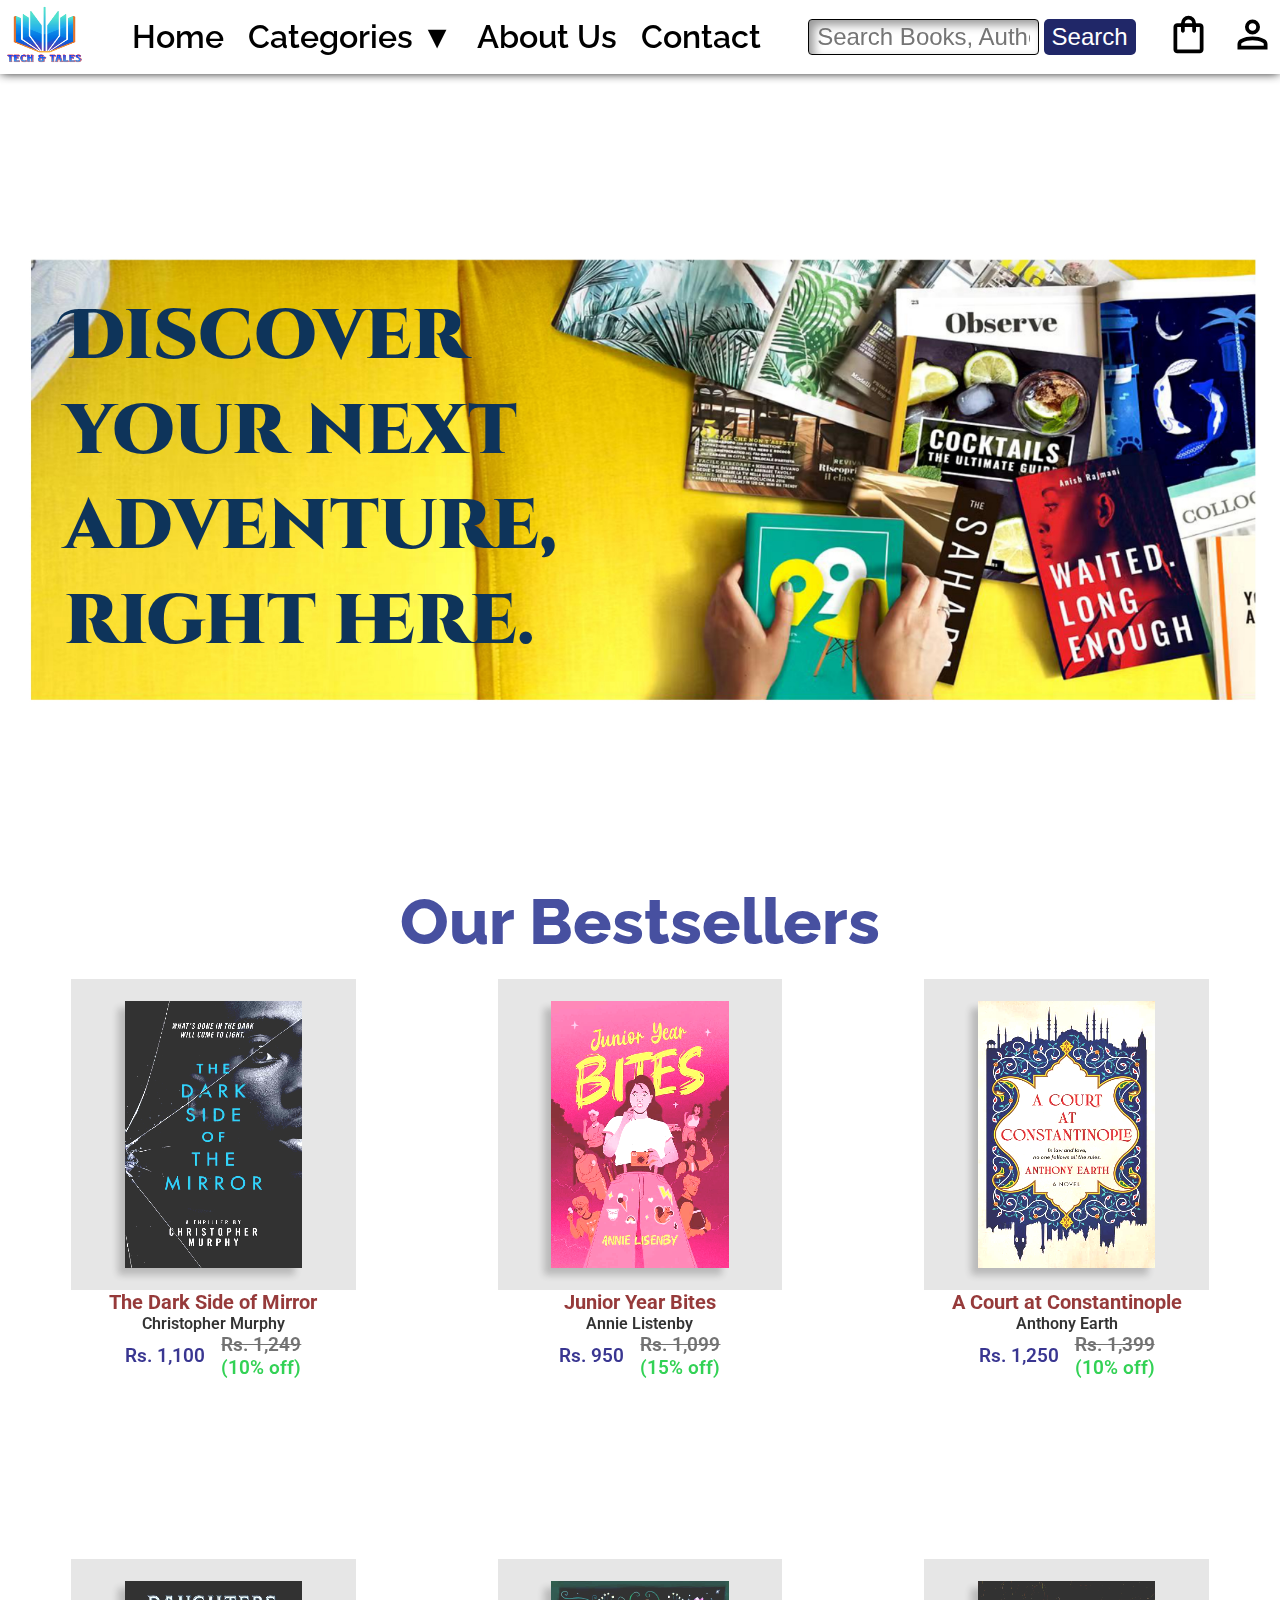
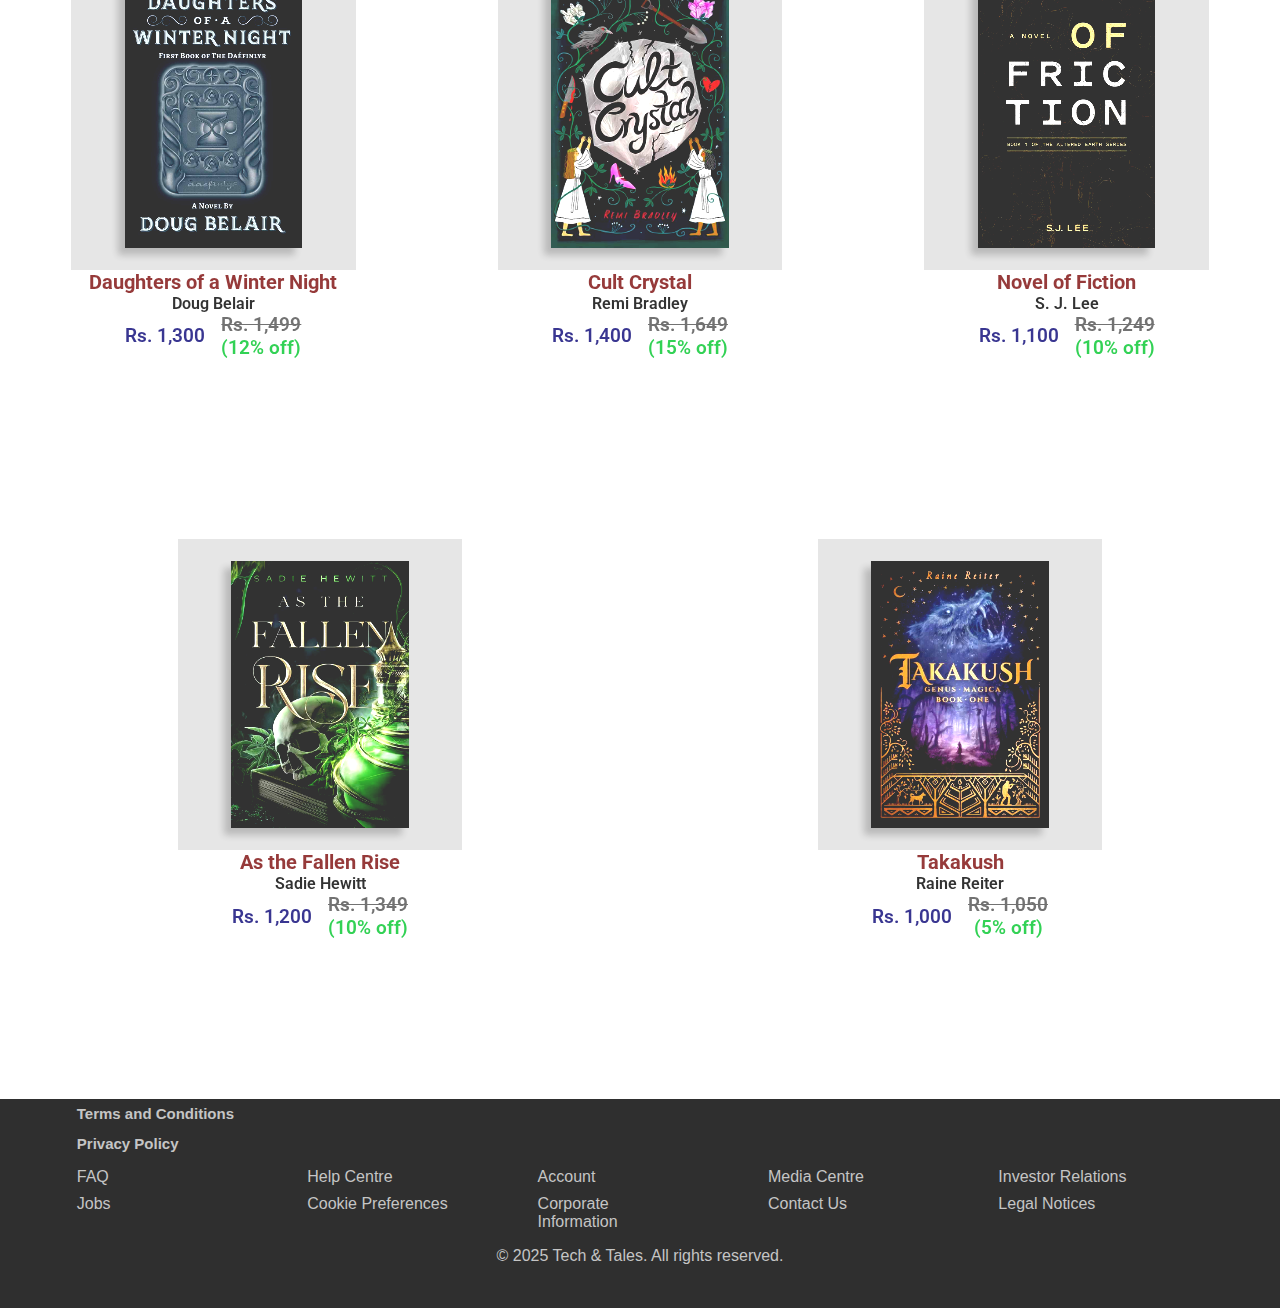
<file: index.html>
<!DOCTYPE html>
<html lang="en">
<head>
    <meta charset="UTF-8">
    <meta name="viewport" content="width=device-width, initial-scale=1.0">
    <title>BookStore</title>
    <link rel="icon" href="favicon.ico?v=1" type="image/x-icon">
    <link rel="stylesheet" href="style.css">
</head>
<body>
    <!-- <header> -->
        <nav class="navbar">
            <div class="logo">
                <a href="#home">
                    <img src="Gallery/logo.png" alt="logo" width="100px" height="100px">
                </a>
            </div>
            <ul class="navclass">
                <li><a href="#home">Home</a></li>
                <!-- <li><p class="category">Categories ▼</p>
                    <ul class="dropdn">
                        <li>Action</li>
                        <li>Adventure</li>
                        <li>Comic</li>
                        <li>Dystropia</li>
                        <li>Fantasy</li>
                        <li>Fiction</li>
                        <li>Romance</li>
                        <li>Thriller</li>
                    </ul>
                </li> -->
                <li class="cat"><a class="category" href="#categories">Categories ▼</a>
                    <ul class="dropdn">
                        <li><a href="action/action.html">Action</a></li>
                        <li><a href="adventure/adv.html">Adventure</a></li>
                        <li><a href="comic/comic.html">Comic</a></li>
                        <li><a href="dystropia/dys.html">Dystropia</a></li>
                        <li><a href="fantasy/fantasy.html">Fantasy</a></li>
                        <li><a href="fiction/fiction.html">Fiction</a></li>
                        <li><a href="romance/romance.html">Romance</a></li>
                        <li><a href="thrill/thrill.html">Thriller</a></li>
                    </ul>
                </li>
                <li><a href="about.html">About Us</a></li>
                <li><a href="cont.html">Contact</a></li>
            </ul>
            <div class="search">
                <input type="text" placeholder="Search Books, Authors...">
                <button>Search</button>
            </div>
            <div class="navicon">
                <span class="cartBtn">
                    <svg xmlns="http://www.w3.org/2000/svg" viewBox="0 -960 960 960"><path d="M240-80q-33 0-56.5-23.5T160-160v-480q0-33 23.5-56.5T240-720h80q0-66 47-113t113-47q66 0 113 47t47 113h80q33 0 56.5 23.5T800-640v480q0 33-23.5 56.5T720-80H240Zm0-80h480v-480h-80v80q0 17-11.5 28.5T600-520q-17 0-28.5-11.5T560-560v-80H400v80q0 17-11.5 28.5T360-520q-17 0-28.5-11.5T320-560v-80h-80v480Zm160-560h160q0-33-23.5-56.5T480-800q-33 0-56.5 23.5T400-720ZM240-160v-480 480Z"/></svg>
                </span>
                    
                <span class="profileBtn">
                    <svg xmlns="http://www.w3.org/2000/svg" viewBox="0 -960 960 960"><path d="M480-480q-66 0-113-47t-47-113q0-66 47-113t113-47q66 0 113 47t47 113q0 66-47 113t-113 47ZM160-160v-112q0-34 17.5-62.5T224-378q62-31 126-46.5T480-440q66 0 130 15.5T736-378q29 15 46.5 43.5T800-272v112H160Zm80-80h480v-32q0-11-5.5-20T700-306q-54-27-109-40.5T480-360q-56 0-111 13.5T260-306q-9 5-14.5 14t-5.5 20v32Zm240-320q33 0 56.5-23.5T560-640q0-33-23.5-56.5T480-720q-33 0-56.5 23.5T400-640q0 33 23.5 56.5T480-560Zm0-80Zm0 400Z"/></svg>
                </span>
            </div>
            <div class="menubar">
                <svg xmlns="http://www.w3.org/2000/svg" height="24px" viewBox="0 -960 960 960" width="24px" fill="#000000"><path d="M120-240v-80h720v80H120Zm0-200v-80h720v80H120Zm0-200v-80h720v80H120Z"/></svg>
            </div>
            <div class="close">
                <svg xmlns="http://www.w3.org/2000/svg" height="24px" viewBox="0 -960 960 960" width="24px" fill="#000000"><path d="m256-200-56-56 224-224-224-224 56-56 224 224 224-224 56 56-224 224 224 224-56 56-224-224-224 224Z"/></svg>
            </div>
        </nav>
    <!-- </header> -->

    <section class="home">
        <h1 class="hero">Discover your next adventure, right here.</h1>
    </section>

    <section class="main">

        <h1 class="mainhero"> Our Bestsellers</h1>

        <div id="cardContainer">

        </div>
    </section>

    <section class="cart">
        <div class="cartBox">
            <h1 class="cartText">Your Cart</h1>
            <div class="cartContainer">
                <p>Your Cart is empty.</p> 
                <p>Please add books to your cart.</p>
                <button><a href="">Add Books</a></button>
            </div>
        </div>
    </section>

    <section class="profile">
        <div class="profBox">
            <div class="prof">
                <h1>Your Profile</h1>
                <div class="profLogo">
                    <svg width="200" height="200" viewBox="0 0 30 30" fill="none" xmlns="http://www.w3.org/2000/svg">
                        <circle cx="15" cy="15" r="13" stroke="rgb(26, 37, 137)" stroke-width="2" fill="none"/>
                        <circle cx="15" cy="10" r="4" stroke="rgb(26, 37, 137)" stroke-width="2" fill="#fdf240"/>
                        <path d="M7 21C7 18 11 16 15 16C19 16 23 18 23 21C23 22 20 24 18 24H12C10 24 7 22 7 21Z" 
                          stroke="rgb(26, 37, 137)" stroke-width="2" fill="rgb(97, 108, 213)"/>
                      </svg>
                                           
                </div>
                <h2>GuestUser@135</h2>
            </div>
            <hr>
            <div class="profOpt">
                <ul>
                    <li>Settings</li>
                    <li>Change Password</li>
                    <li>Your Orders</li>
                    <li>Change Address</li>
                    <li>Link Phone</li>
                </ul>
                <div class="profbtn">
                    <button>Log In</button>
                    <button>Sign In</button>
                </div>
            </div>
        </div>
    </section>

    <footer>
        <h2><a href="#terms-and-conditions">Terms and Conditions</a></h2>
        <h2><a href="#privacy-policy">Privacy Policy</a></h2>
        <span><a href="#faq">FAQ</a></span>
        <span><a href="#help-centre">Help Centre</a></span>
        <span><a href="#account">Account</a></span>
        <span><a href="#media-centre">Media Centre</a></span>
        <span><a href="#investor-relations">Investor Relations</a></span>
        <span><a href="#jobs">Jobs</a></span>
        <span><a href="#cookie-preferences">Cookie Preferences</a></span>
        <span><a href="#corporate-information">Corporate Information</a></span>
        <span><a href="#contact-us">Contact Us</a></span>
        <span><a href="#legal-notices">Legal Notices</a></span>
        <p>&copy; 2025 Tech & Tales. All rights reserved.</p>
    </footer>
    


    <script src="script.js"></script>
</body>
</html>
</file>
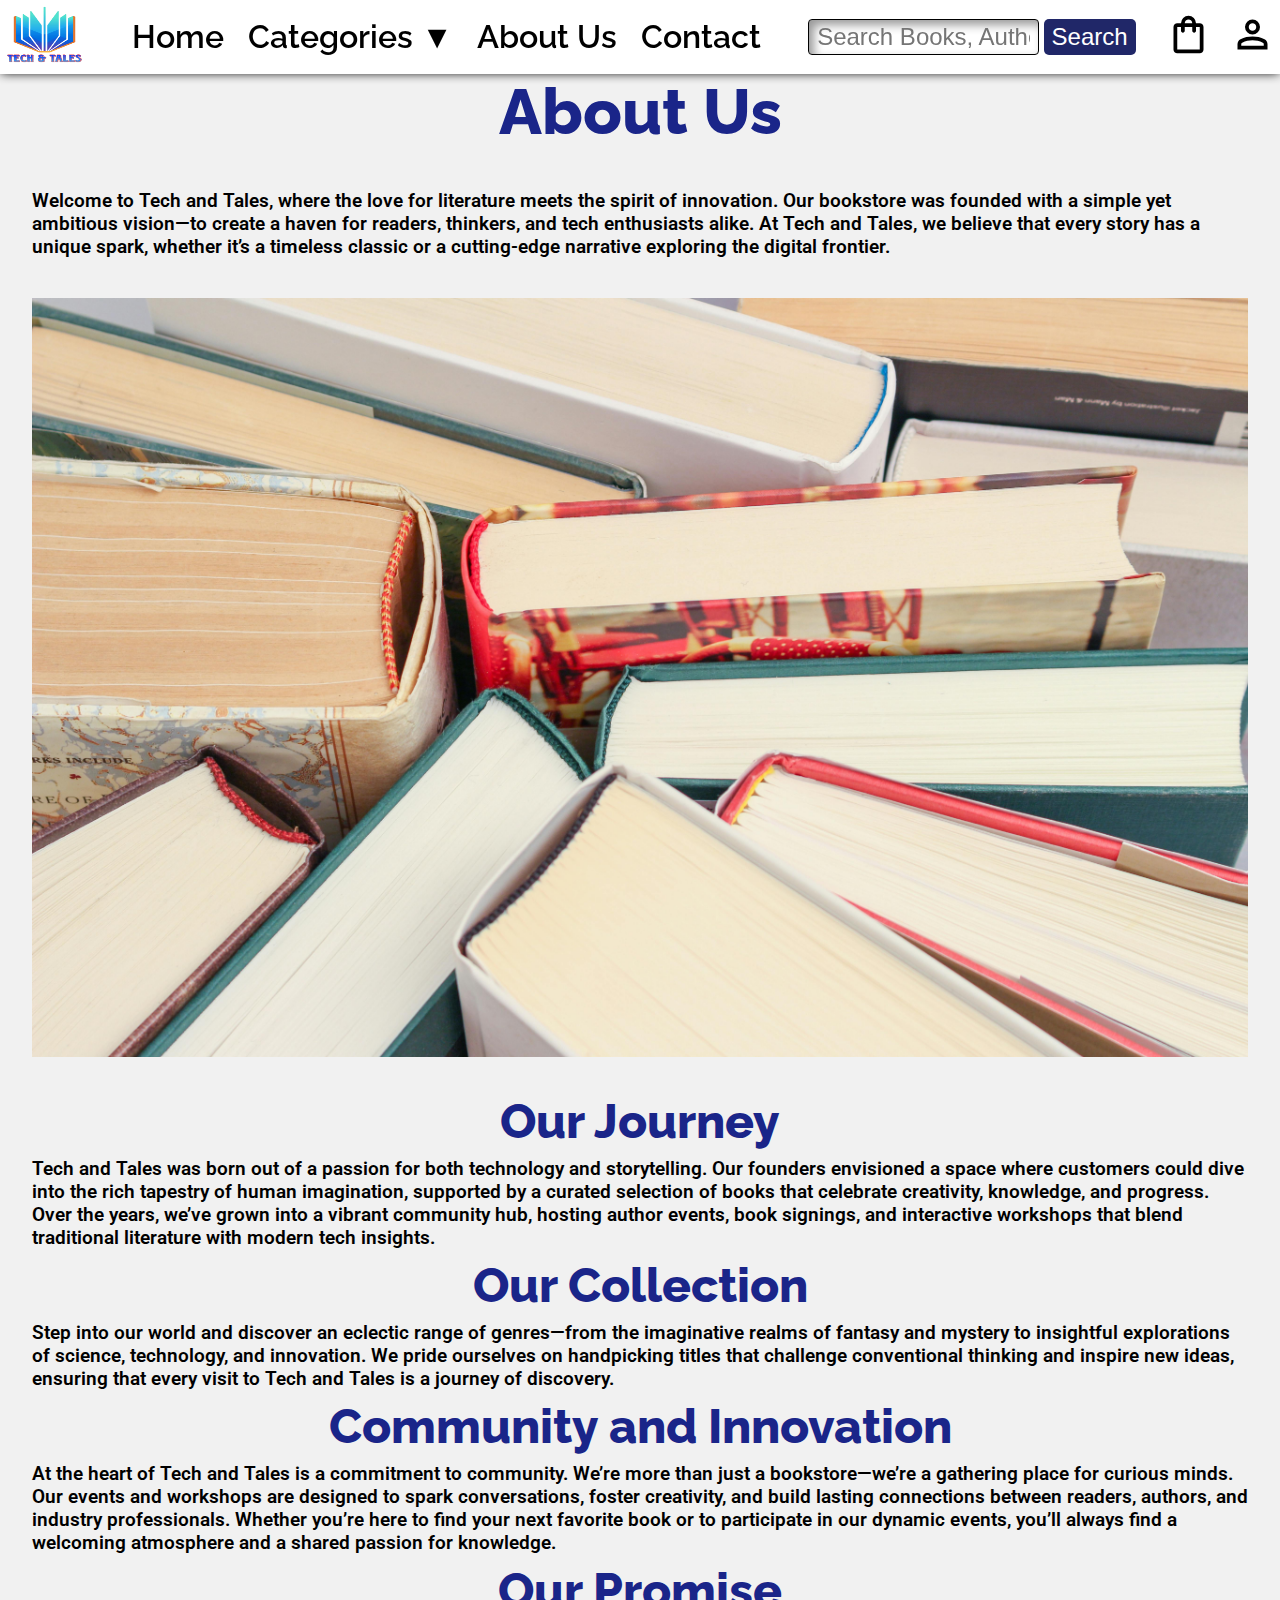
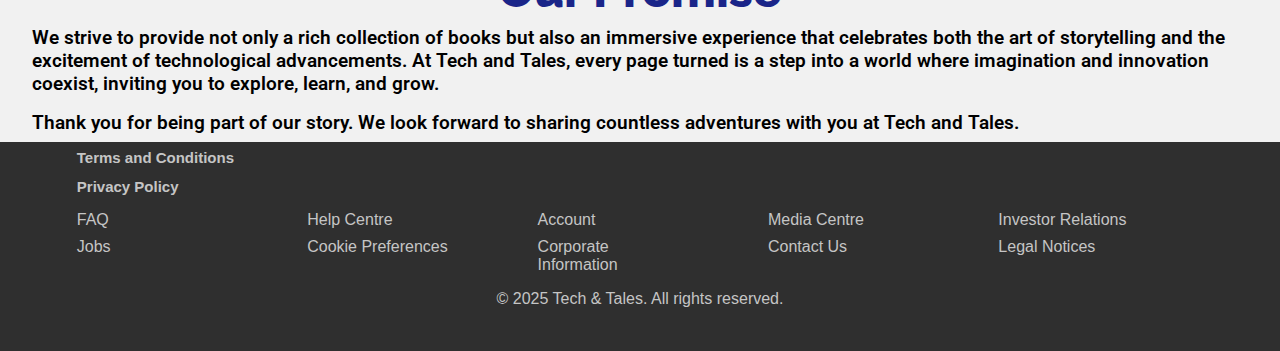
<file: about.html>
<!DOCTYPE html>
<html lang="en">
<head>
    <meta charset="UTF-8">
    <meta name="viewport" content="width=device-width, initial-scale=1.0">
    <title>BookStore</title>
    <link rel="icon" href="favicon.ico?v=1" type="image/x-icon">
    <link rel="stylesheet" href="style.css">
</head>
<body>
    <!-- <header> -->
        <nav class="navbar">
            <div class="logo">
                <a href="#home">
                    <img src="Gallery/logo.png" alt="logo" width="100px" height="100px">
                </a>
            </div>
            <ul class="navclass">
                <li><a href="#home">Home</a></li>
                <!-- <li><p class="category">Categories ▼</p>
                    <ul class="dropdn">
                        <li>Action</li>
                        <li>Adventure</li>
                        <li>Comic</li>
                        <li>Dystropia</li>
                        <li>Fantasy</li>
                        <li>Fiction</li>
                        <li>Romance</li>
                        <li>Thriller</li>
                    </ul>
                </li> -->
                <li class="cat"><a class="category" href="#categories">Categories ▼</a>
                    <ul class="dropdn">
                        <li><a href="action/action.html">Action</a></li>
                        <li><a href="adventure/adv.html">Adventure</a></li>
                        <li><a href="comic/comic.html">Comic</a></li>
                        <li><a href="dystropia/dys.html">Dystropia</a></li>
                        <li><a href="fantasy/fantasy.html">Fantasy</a></li>
                        <li><a href="fiction/fiction.html">Fiction</a></li>
                        <li><a href="romance/romance.html">Romance</a></li>
                        <li><a href="thrill/thrill.html">Thriller</a></li>
                    </ul>
                </li>
                <li><a href="about.html">About Us</a></li>
                <li><a href="cont.html">Contact</a></li>
            </ul>
            <div class="search">
                <input type="text" placeholder="Search Books, Authors...">
                <button>Search</button>
            </div>
            <div class="navicon">
                <span class="cartBtn">
                    <svg xmlns="http://www.w3.org/2000/svg" viewBox="0 -960 960 960"><path d="M240-80q-33 0-56.5-23.5T160-160v-480q0-33 23.5-56.5T240-720h80q0-66 47-113t113-47q66 0 113 47t47 113h80q33 0 56.5 23.5T800-640v480q0 33-23.5 56.5T720-80H240Zm0-80h480v-480h-80v80q0 17-11.5 28.5T600-520q-17 0-28.5-11.5T560-560v-80H400v80q0 17-11.5 28.5T360-520q-17 0-28.5-11.5T320-560v-80h-80v480Zm160-560h160q0-33-23.5-56.5T480-800q-33 0-56.5 23.5T400-720ZM240-160v-480 480Z"/></svg>
                </span>
                    
                <span class="profileBtn">
                    <svg xmlns="http://www.w3.org/2000/svg" viewBox="0 -960 960 960"><path d="M480-480q-66 0-113-47t-47-113q0-66 47-113t113-47q66 0 113 47t47 113q0 66-47 113t-113 47ZM160-160v-112q0-34 17.5-62.5T224-378q62-31 126-46.5T480-440q66 0 130 15.5T736-378q29 15 46.5 43.5T800-272v112H160Zm80-80h480v-32q0-11-5.5-20T700-306q-54-27-109-40.5T480-360q-56 0-111 13.5T260-306q-9 5-14.5 14t-5.5 20v32Zm240-320q33 0 56.5-23.5T560-640q0-33-23.5-56.5T480-720q-33 0-56.5 23.5T400-640q0 33 23.5 56.5T480-560Zm0-80Zm0 400Z"/></svg>
                </span>
            </div>
            <div class="menubar">
                <svg xmlns="http://www.w3.org/2000/svg" height="24px" viewBox="0 -960 960 960" width="24px" fill="#000000"><path d="M120-240v-80h720v80H120Zm0-200v-80h720v80H120Zm0-200v-80h720v80H120Z"/></svg>
            </div>
            <div class="close">
                <svg xmlns="http://www.w3.org/2000/svg" height="24px" viewBox="0 -960 960 960" width="24px" fill="#000000"><path d="m256-200-56-56 224-224-224-224 56-56 224 224 224-224 56 56-224 224 224 224-56 56-224-224-224 224Z"/></svg>
            </div>
        </nav>
    <!-- </header> -->

    
    <section class="cart">
        <div class="cartBox">
            <h1 class="cartText">Your Cart</h1>
            <div class="cartContainer">
                <p>Your Cart is empty.</p> 
                <p>Please add books to your cart.</p>
                <button><a href="">Add Books</a></button>
            </div>
        </div>
    </section>

    <section class="profile">
        <div class="profBox">
            <div class="prof">
                <h1>Your Profile</h1>
                <div class="profLogo">
                    <svg width="200" height="200" viewBox="0 0 30 30" fill="none" xmlns="http://www.w3.org/2000/svg">
                        <circle cx="15" cy="15" r="13" stroke="rgb(26, 37, 137)" stroke-width="2" fill="none"/>
                        <circle cx="15" cy="10" r="4" stroke="rgb(26, 37, 137)" stroke-width="2" fill="#fdf240"/>
                        <path d="M7 21C7 18 11 16 15 16C19 16 23 18 23 21C23 22 20 24 18 24H12C10 24 7 22 7 21Z" 
                          stroke="rgb(26, 37, 137)" stroke-width="2" fill="rgb(97, 108, 213)"/>
                      </svg>
                                           
                </div>
                <h2>GuestUser@135</h2>
            </div>
            <hr>
            <div class="profOpt">
                <ul>
                    <li>Settings</li>
                    <li>Change Password</li>
                    <li>Your Orders</li>
                    <li>Change Address</li>
                    <li>Link Phone</li>
                </ul>
                <div class="profbtn">
                    <button>Log In</button>
                    <button>Sign In</button>
                </div>
            </div>
        </div>
    </section>

    <section class="about">
        <h1 class="aboutHead">About Us</h1>
        <p>
            Welcome to Tech and Tales, where the love for literature meets the spirit of innovation. Our bookstore was founded with a simple yet ambitious vision—to create a haven for readers, thinkers, and tech enthusiasts alike. At Tech and Tales, we believe that every story has a unique spark, whether it’s a timeless classic or a cutting-edge narrative exploring the digital frontier.
        </p>
        <div class="aboutImg">
            <img src="/Gallery/bg5.jpg" alt="">
        </div>
        <div class="aboutText">
            <h2>Our Journey</h2>
            <p>
                Tech and Tales was born out of a passion for both technology and storytelling. Our founders envisioned a space where customers could dive into the rich tapestry of human imagination, supported by a curated selection of books that celebrate creativity, knowledge, and progress. Over the years, we’ve grown into a vibrant community hub, hosting author events, book signings, and interactive workshops that blend traditional literature with modern tech insights.
            </p>
            <h2>Our Collection</h2>
            <p>
                Step into our world and discover an eclectic range of genres—from the imaginative realms of fantasy and mystery to insightful explorations of science, technology, and innovation. We pride ourselves on handpicking titles that challenge conventional thinking and inspire new ideas, ensuring that every visit to Tech and Tales is a journey of discovery.
            </p>
            <h2>Community and Innovation</h2>
            <p>
                At the heart of Tech and Tales is a commitment to community. We’re more than just a bookstore—we’re a gathering place for curious minds. Our events and workshops are designed to spark conversations, foster creativity, and build lasting connections between readers, authors, and industry professionals. Whether you’re here to find your next favorite book or to participate in our dynamic events, you’ll always find a welcoming atmosphere and a shared passion for knowledge.
            </p>
            <h2>Our Promise</h2>
            <p>
                We strive to provide not only a rich collection of books but also an immersive experience that celebrates both the art of storytelling and the excitement of technological advancements. At Tech and Tales, every page turned is a step into a world where imagination and innovation coexist, inviting you to explore, learn, and grow.
            </p>
            <p>
                Thank you for being part of our story. We look forward to sharing countless adventures with you at Tech and Tales.
            </p>
        </div>

    </section>

    <footer>
        <h2><a href="#terms-and-conditions">Terms and Conditions</a></h2>
        <h2><a href="#privacy-policy">Privacy Policy</a></h2>
        <span><a href="#faq">FAQ</a></span>
        <span><a href="#help-centre">Help Centre</a></span>
        <span><a href="#account">Account</a></span>
        <span><a href="#media-centre">Media Centre</a></span>
        <span><a href="#investor-relations">Investor Relations</a></span>
        <span><a href="#jobs">Jobs</a></span>
        <span><a href="#cookie-preferences">Cookie Preferences</a></span>
        <span><a href="#corporate-information">Corporate Information</a></span>
        <span><a href="#contact-us">Contact Us</a></span>
        <span><a href="#legal-notices">Legal Notices</a></span>
        <p>&copy; 2025 Tech & Tales. All rights reserved.</p>
    </footer>
    


    <script src="script.js"></script>
</body>
</html>
</file>
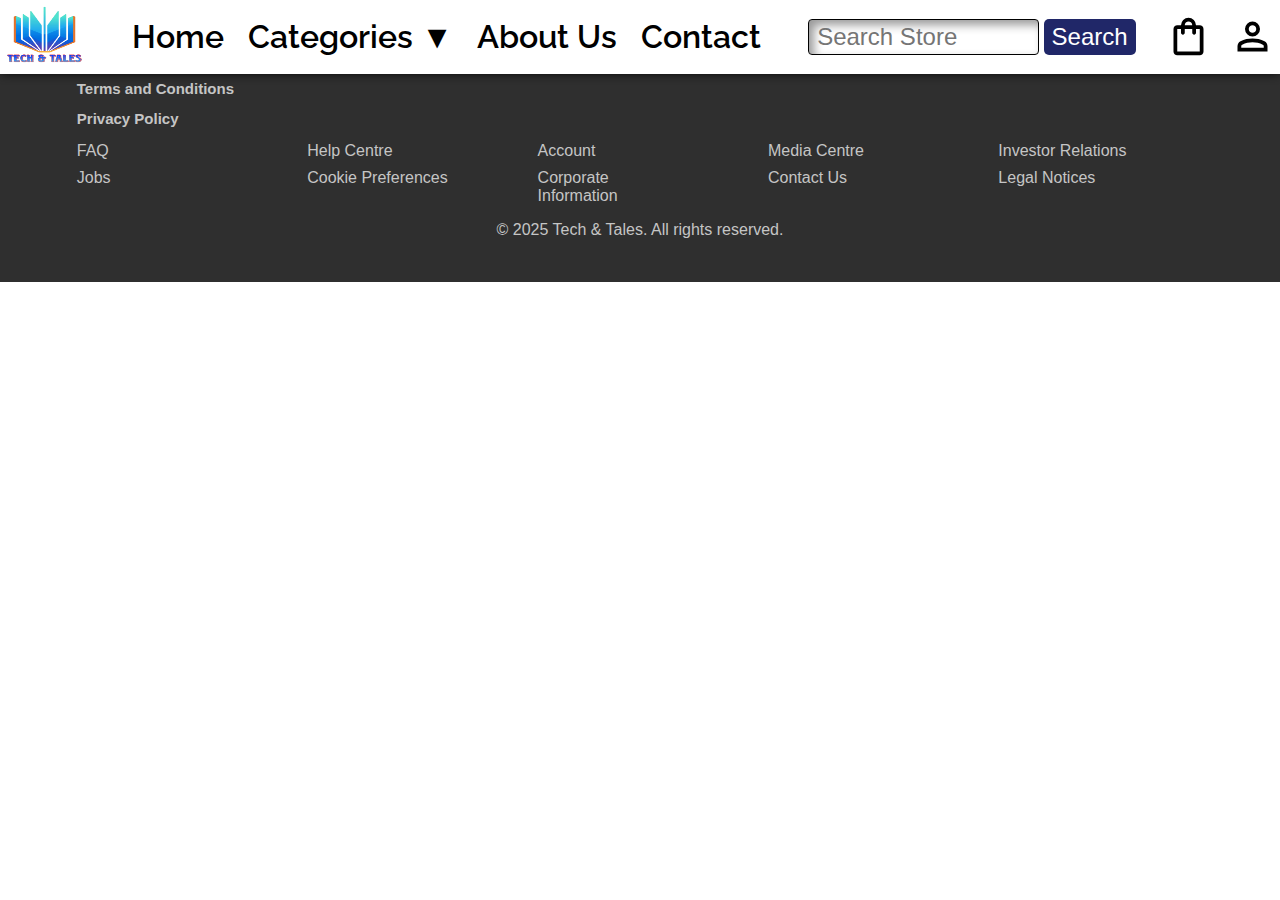
<file: cart.html>
<!DOCTYPE html>
<html lang="en">
<head>
    <meta charset="UTF-8">
    <meta name="viewport" content="width=device-width, initial-scale=1.0">
    <title>BookStore</title>
    <link rel="icon" href="favicon.ico?v=1" type="image/x-icon">
    <link rel="stylesheet" href="style.css">
</head>
<body>
    <!-- <header> -->
        <nav class="navbar">
            <div class="logo">
                <img src="Gallery/logo.png" alt="logo" width="100px" height="100px">
            </div>
            <ul class="navclass">
                <li><a href="index.html">Home</a></li>
                <li class="cat"><a href="#categories">Categories ▼</a>
                    <ul class="dropdn">
                        <li><a href="action/action.html">Action</a></li>
                        <li><a href="adventure/adv.html">Adventure</a></li>
                        <li><a href="comic/comic.html">Comic</a></li>
                        <li><a href="dystropia/dys.html">Dystropia</a></li>
                        <li><a href="fantasy/fantasy.html">Fantasy</a></li>
                        <li><a href="fiction/fiction.html">Fiction</a></li>
                        <li><a href="romance/romance.html">Romance</a></li>
                        <li><a href="thrill/thrill.html">Thriller</a></li>
                    </ul>
                </li>
                <li><a href="aboutUs.html">About Us</a></li>
                <li><a href="contact.html">Contact</a></li>
            </ul>
            <div class="search">
                <input type="text" placeholder="Search Store">
                <button>Search</button>
            </div>
            <div class="navicon">
                <svg xmlns="http://www.w3.org/2000/svg" viewBox="0 -960 960 960"><path d="M240-80q-33 0-56.5-23.5T160-160v-480q0-33 23.5-56.5T240-720h80q0-66 47-113t113-47q66 0 113 47t47 113h80q33 0 56.5 23.5T800-640v480q0 33-23.5 56.5T720-80H240Zm0-80h480v-480h-80v80q0 17-11.5 28.5T600-520q-17 0-28.5-11.5T560-560v-80H400v80q0 17-11.5 28.5T360-520q-17 0-28.5-11.5T320-560v-80h-80v480Zm160-560h160q0-33-23.5-56.5T480-800q-33 0-56.5 23.5T400-720ZM240-160v-480 480Z"/></svg>
                <svg xmlns="http://www.w3.org/2000/svg" viewBox="0 -960 960 960"><path d="M480-480q-66 0-113-47t-47-113q0-66 47-113t113-47q66 0 113 47t47 113q0 66-47 113t-113 47ZM160-160v-112q0-34 17.5-62.5T224-378q62-31 126-46.5T480-440q66 0 130 15.5T736-378q29 15 46.5 43.5T800-272v112H160Zm80-80h480v-32q0-11-5.5-20T700-306q-54-27-109-40.5T480-360q-56 0-111 13.5T260-306q-9 5-14.5 14t-5.5 20v32Zm240-320q33 0 56.5-23.5T560-640q0-33-23.5-56.5T480-720q-33 0-56.5 23.5T400-640q0 33 23.5 56.5T480-560Zm0-80Zm0 400Z"/></svg>
            </div>
            <div class="menubar">
                <svg xmlns="http://www.w3.org/2000/svg" height="24px" viewBox="0 -960 960 960" width="24px" fill="#000000"><path d="M120-240v-80h720v80H120Zm0-200v-80h720v80H120Zm0-200v-80h720v80H120Z"/></svg>
            </div>
            <div class="close">
                <svg xmlns="http://www.w3.org/2000/svg" height="24px" viewBox="0 -960 960 960" width="24px" fill="#000000"><path d="m256-200-56-56 224-224-224-224 56-56 224 224 224-224 56 56-224 224 224 224-56 56-224-224-224 224Z"/></svg>
            </div>
        </nav>
    <!-- </header> -->

    <section class="cart">
        <div id="cartContainer">

        </div>
    </section>

    <footer>
        <h2><a href="#terms-and-conditions">Terms and Conditions</a></h2>
        <h2><a href="#privacy-policy">Privacy Policy</a></h2>
        <span><a href="#faq">FAQ</a></span>
        <span><a href="#help-centre">Help Centre</a></span>
        <span><a href="#account">Account</a></span>
        <span><a href="#media-centre">Media Centre</a></span>
        <span><a href="#investor-relations">Investor Relations</a></span>
        <span><a href="#jobs">Jobs</a></span>
        <span><a href="#cookie-preferences">Cookie Preferences</a></span>
        <span><a href="#corporate-information">Corporate Information</a></span>
        <span><a href="#contact-us">Contact Us</a></span>
        <span><a href="#legal-notices">Legal Notices</a></span>
        <p>&copy; 2025 Tech & Tales. All rights reserved.</p>
    </footer>
    


    <script src="script.js"></script>
</body>
</html>
</file>
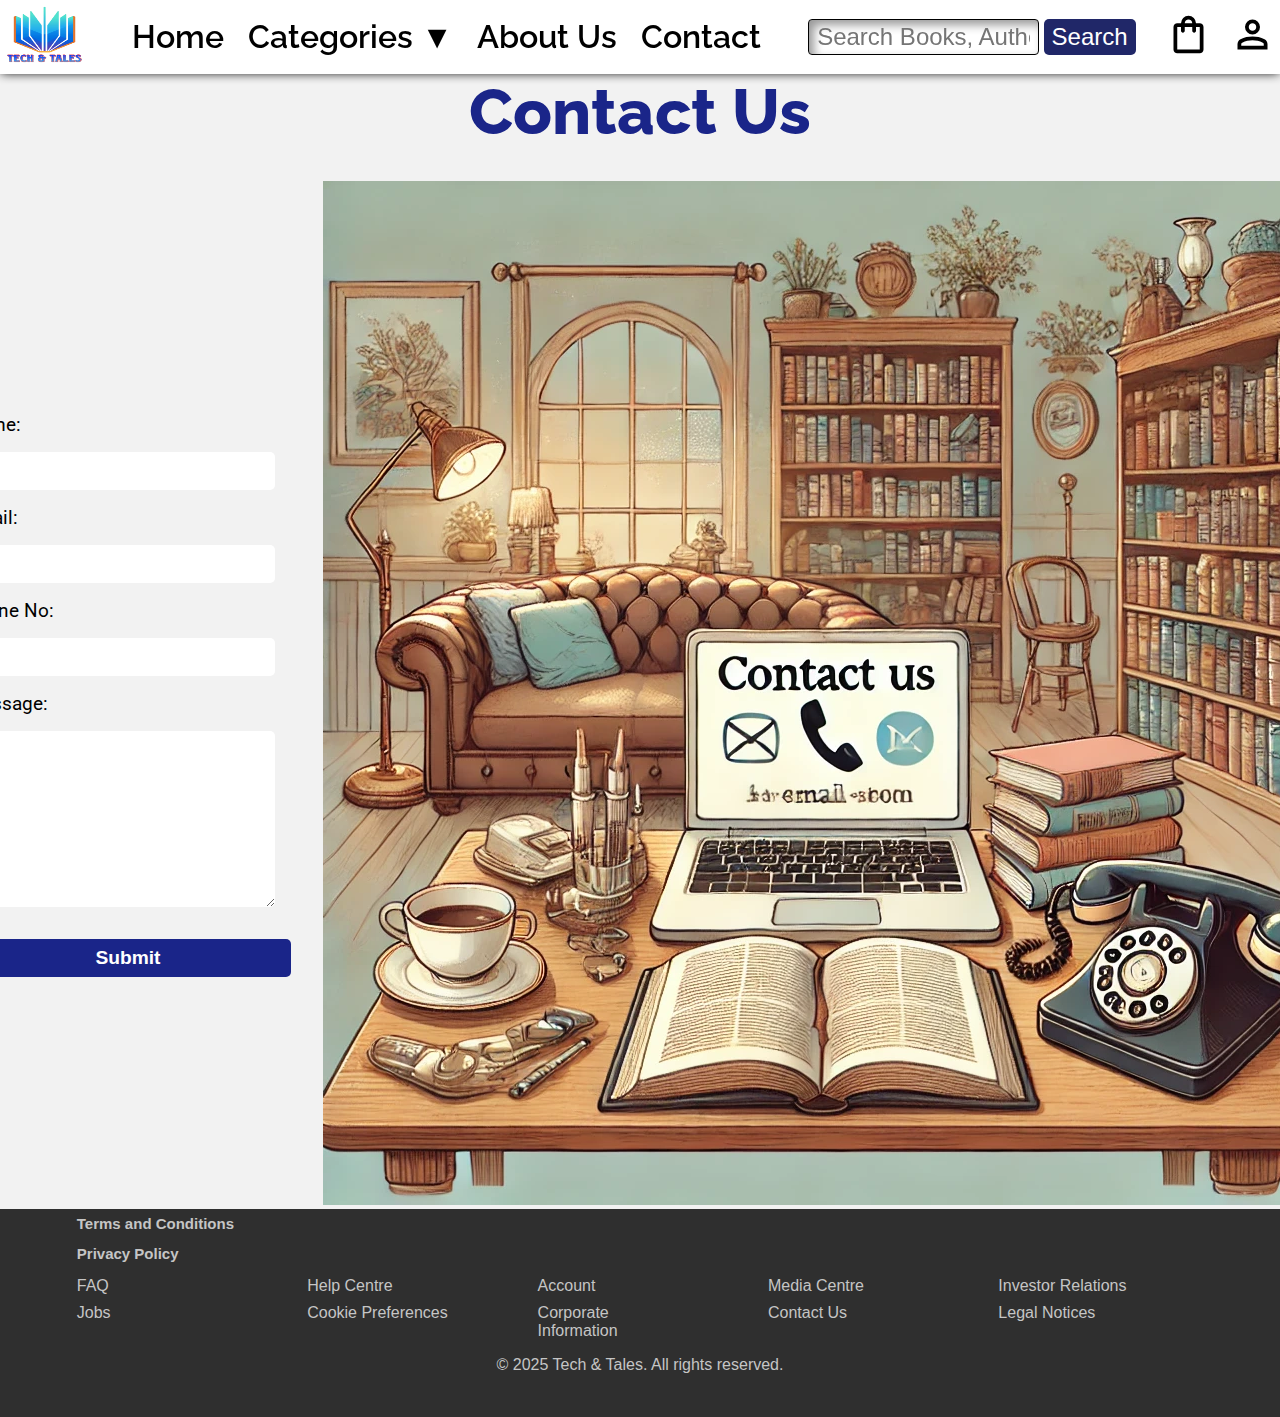
<file: cont.html>
<!DOCTYPE html>
<html lang="en">
<head>
    <meta charset="UTF-8">
    <meta name="viewport" content="width=device-width, initial-scale=1.0">
    <title>BookStore</title>
    <link rel="icon" href="favicon.ico?v=1" type="image/x-icon">
    <link rel="stylesheet" href="style.css">
</head>
<body>
    <!-- <header> -->
        <nav class="navbar">
            <div class="logo">
                <a href="#home">
                    <img src="Gallery/logo.png" alt="logo" width="100px" height="100px">
                </a>
            </div>
            <ul class="navclass">
                <li><a href="#home">Home</a></li>
                <!-- <li><p class="category">Categories ▼</p>
                    <ul class="dropdn">
                        <li>Action</li>
                        <li>Adventure</li>
                        <li>Comic</li>
                        <li>Dystropia</li>
                        <li>Fantasy</li>
                        <li>Fiction</li>
                        <li>Romance</li>
                        <li>Thriller</li>
                    </ul>
                </li> -->
                <li class="cat"><a class="category" href="#categories">Categories ▼</a>
                    <ul class="dropdn">
                        <li><a href="action/action.html">Action</a></li>
                        <li><a href="adventure/adv.html">Adventure</a></li>
                        <li><a href="comic/comic.html">Comic</a></li>
                        <li><a href="dystropia/dys.html">Dystropia</a></li>
                        <li><a href="fantasy/fantasy.html">Fantasy</a></li>
                        <li><a href="fiction/fiction.html">Fiction</a></li>
                        <li><a href="romance/romance.html">Romance</a></li>
                        <li><a href="thrill/thrill.html">Thriller</a></li>
                    </ul>
                </li>
                <li><a href="about.html">About Us</a></li>
                <li><a href="cont.html">Contact</a></li>
            </ul>
            <div class="search">
                <input type="text" placeholder="Search Books, Authors...">
                <button>Search</button>
            </div>
            <div class="navicon">
                <span class="cartBtn">
                    <svg xmlns="http://www.w3.org/2000/svg" viewBox="0 -960 960 960"><path d="M240-80q-33 0-56.5-23.5T160-160v-480q0-33 23.5-56.5T240-720h80q0-66 47-113t113-47q66 0 113 47t47 113h80q33 0 56.5 23.5T800-640v480q0 33-23.5 56.5T720-80H240Zm0-80h480v-480h-80v80q0 17-11.5 28.5T600-520q-17 0-28.5-11.5T560-560v-80H400v80q0 17-11.5 28.5T360-520q-17 0-28.5-11.5T320-560v-80h-80v480Zm160-560h160q0-33-23.5-56.5T480-800q-33 0-56.5 23.5T400-720ZM240-160v-480 480Z"/></svg>
                </span>
                    
                <span class="profileBtn">
                    <svg xmlns="http://www.w3.org/2000/svg" viewBox="0 -960 960 960"><path d="M480-480q-66 0-113-47t-47-113q0-66 47-113t113-47q66 0 113 47t47 113q0 66-47 113t-113 47ZM160-160v-112q0-34 17.5-62.5T224-378q62-31 126-46.5T480-440q66 0 130 15.5T736-378q29 15 46.5 43.5T800-272v112H160Zm80-80h480v-32q0-11-5.5-20T700-306q-54-27-109-40.5T480-360q-56 0-111 13.5T260-306q-9 5-14.5 14t-5.5 20v32Zm240-320q33 0 56.5-23.5T560-640q0-33-23.5-56.5T480-720q-33 0-56.5 23.5T400-640q0 33 23.5 56.5T480-560Zm0-80Zm0 400Z"/></svg>
                </span>
            </div>
            <div class="menubar">
                <svg xmlns="http://www.w3.org/2000/svg" height="24px" viewBox="0 -960 960 960" width="24px" fill="#000000"><path d="M120-240v-80h720v80H120Zm0-200v-80h720v80H120Zm0-200v-80h720v80H120Z"/></svg>
            </div>
            <div class="close">
                <svg xmlns="http://www.w3.org/2000/svg" height="24px" viewBox="0 -960 960 960" width="24px" fill="#000000"><path d="m256-200-56-56 224-224-224-224 56-56 224 224 224-224 56 56-224 224 224 224-56 56-224-224-224 224Z"/></svg>
            </div>
        </nav>
    <!-- </header> -->

    
    <section class="cart">
        <div class="cartBox">
            <h1 class="cartText">Your Cart</h1>
            <div class="cartContainer">
                <p>Your Cart is empty.</p> 
                <p>Please add books to your cart.</p>
                <button><a href="">Add Books</a></button>
            </div>
        </div>
    </section>

    <section class="profile">
        <div class="profBox">
            <div class="prof">
                <h1>Your Profile</h1>
                <div class="profLogo">
                    <svg width="200" height="200" viewBox="0 0 30 30" fill="none" xmlns="http://www.w3.org/2000/svg">
                        <circle cx="15" cy="15" r="13" stroke="rgb(26, 37, 137)" stroke-width="2" fill="none"/>
                        <circle cx="15" cy="10" r="4" stroke="rgb(26, 37, 137)" stroke-width="2" fill="#fdf240"/>
                        <path d="M7 21C7 18 11 16 15 16C19 16 23 18 23 21C23 22 20 24 18 24H12C10 24 7 22 7 21Z" 
                          stroke="rgb(26, 37, 137)" stroke-width="2" fill="rgb(97, 108, 213)"/>
                      </svg>
                                           
                </div>
                <h2>GuestUser@135</h2>
            </div>
            <hr>
            <div class="profOpt">
                <ul>
                    <li>Settings</li>
                    <li>Change Password</li>
                    <li>Your Orders</li>
                    <li>Change Address</li>
                    <li>Link Phone</li>
                </ul>
                <div class="profbtn">
                    <button>Log In</button>
                    <button>Sign In</button>
                </div>
            </div>
        </div>
    </section>

    <section class="contact">
        <h1 class="contHead">Contact Us</h1>
        <div class="contUs">
            <div class="contForm">
                <form action="#" method="post">
                    <label for="name">Name:</label>
                    <input type="text" id="name" name="name" required>
                    
                    <label for="email">Email:</label>
                    <input type="email" id="email" name="email" required>
                    
                    <label for="phone">Phone No:</label>
                    <input type="number" id="phNo" name="phone" required>
                    
                    <label for="message">Message:</label>
                    <textarea id="message" name="message" rows="5" required></textarea>
                    
                    <button type="submit">Submit</button>
                </form>
            </div>
            <div>
                <img src="/Gallery/bg6.jpg" alt="">
            </div>
        </div>
    </section>

    <footer>
        <h2><a href="#terms-and-conditions">Terms and Conditions</a></h2>
        <h2><a href="#privacy-policy">Privacy Policy</a></h2>
        <span><a href="#faq">FAQ</a></span>
        <span><a href="#help-centre">Help Centre</a></span>
        <span><a href="#account">Account</a></span>
        <span><a href="#media-centre">Media Centre</a></span>
        <span><a href="#investor-relations">Investor Relations</a></span>
        <span><a href="#jobs">Jobs</a></span>
        <span><a href="#cookie-preferences">Cookie Preferences</a></span>
        <span><a href="#corporate-information">Corporate Information</a></span>
        <span><a href="#contact-us">Contact Us</a></span>
        <span><a href="#legal-notices">Legal Notices</a></span>
        <p>&copy; 2025 Tech & Tales. All rights reserved.</p>
    </footer>
    


    <script src="script.js"></script>
</body>
</html>
</file>
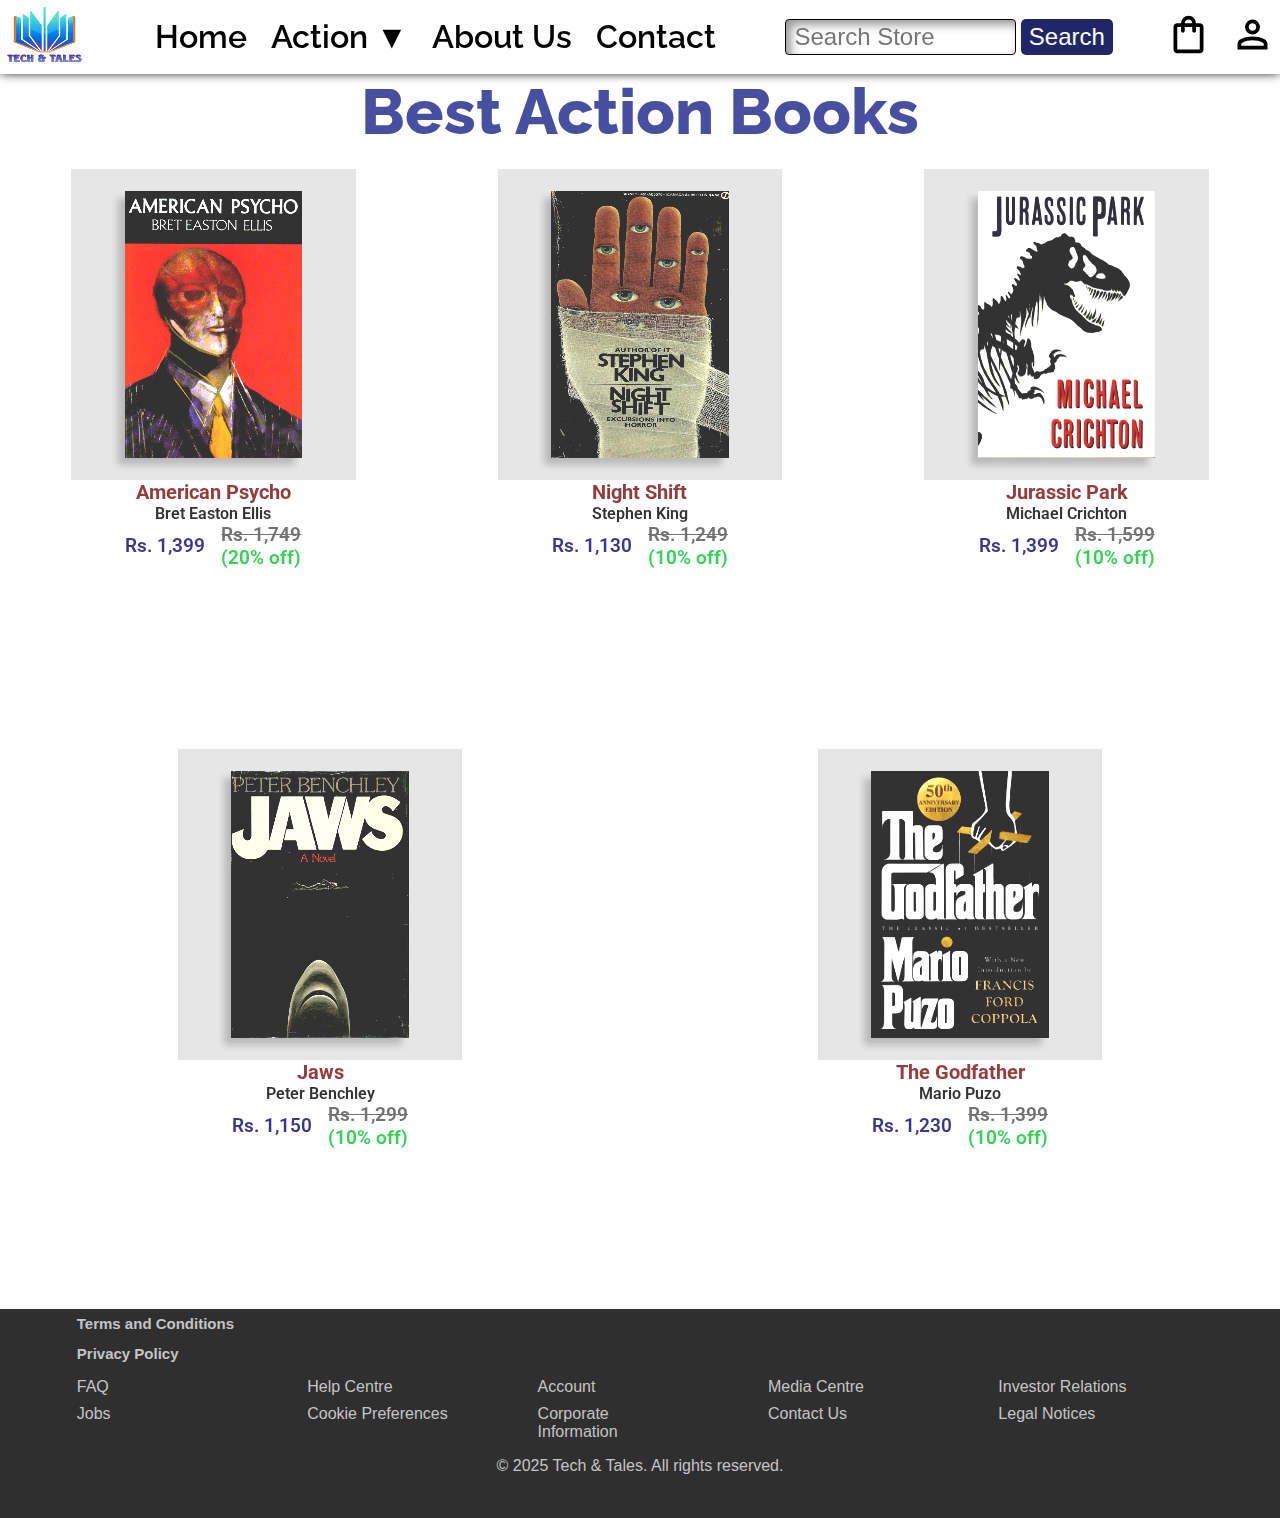
<file: action/action.html>
<!DOCTYPE html>
<html lang="en">
<head>
    <meta charset="UTF-8">
    <meta name="viewport" content="width=device-width, initial-scale=1.0">
    <title>BookStore</title>
    <link rel="icon" href="favicon.ico?v=1" type="image/x-icon">
    <link rel="stylesheet" href="../style.css">
</head>
<body>
    <!-- <header> -->
        <nav class="navbar">
            <div class="logo">
                <img src="../Gallery/logo.png" alt="logo" width="100px" height="100px">
            </div>
            <ul class="navclass">
                <li><a href="../index.html">Home</a></li>
                <li class="cat"><a href="#categories">Action ▼</a>
                    <ul class="dropdn">
                        <li><a href="action.html">Action</a></li>
                        <li><a href="../adventure/adv.html">Adventure</a></li>
                        <li><a href="../comic/comic.html">Comic</a></li>
                        <li><a href="../dystropia/dys.html">Dystropia</a></li>
                        <li><a href="../fantasy/fantasy.html">Fantasy</a></li>
                        <li><a href="../fiction/fiction.html">Fiction</a></li>
                        <li><a href="../romance/romance.html">Romance</a></li>
                        <li><a href="../thrill/thrill.html">Thriller</a></li>
                    </ul>
                </li>
                <li><a href="../about.html">About Us</a></li>
                <li><a href="../cont.html">Contact</a></li>
            </ul>
            <div class="search">
                <input type="text" placeholder="Search Store">
                <button>Search</button>
            </div>
            <div class="navicon">
                <span class="cartBtn">
                    <svg xmlns="http://www.w3.org/2000/svg" viewBox="0 -960 960 960"><path d="M240-80q-33 0-56.5-23.5T160-160v-480q0-33 23.5-56.5T240-720h80q0-66 47-113t113-47q66 0 113 47t47 113h80q33 0 56.5 23.5T800-640v480q0 33-23.5 56.5T720-80H240Zm0-80h480v-480h-80v80q0 17-11.5 28.5T600-520q-17 0-28.5-11.5T560-560v-80H400v80q0 17-11.5 28.5T360-520q-17 0-28.5-11.5T320-560v-80h-80v480Zm160-560h160q0-33-23.5-56.5T480-800q-33 0-56.5 23.5T400-720ZM240-160v-480 480Z"/></svg>
                </span>
                    
                <span class="profileBtn">
                    <svg xmlns="http://www.w3.org/2000/svg" viewBox="0 -960 960 960"><path d="M480-480q-66 0-113-47t-47-113q0-66 47-113t113-47q66 0 113 47t47 113q0 66-47 113t-113 47ZM160-160v-112q0-34 17.5-62.5T224-378q62-31 126-46.5T480-440q66 0 130 15.5T736-378q29 15 46.5 43.5T800-272v112H160Zm80-80h480v-32q0-11-5.5-20T700-306q-54-27-109-40.5T480-360q-56 0-111 13.5T260-306q-9 5-14.5 14t-5.5 20v32Zm240-320q33 0 56.5-23.5T560-640q0-33-23.5-56.5T480-720q-33 0-56.5 23.5T400-640q0 33 23.5 56.5T480-560Zm0-80Zm0 400Z"/></svg>
                </span>
            </div>
            <div class="menubar">
                <svg xmlns="http://www.w3.org/2000/svg" height="24px" viewBox="0 -960 960 960" width="24px" fill="#000000"><path d="M120-240v-80h720v80H120Zm0-200v-80h720v80H120Zm0-200v-80h720v80H120Z"/></svg>
            </div>
            <div class="close">
                <svg xmlns="http://www.w3.org/2000/svg" height="24px" viewBox="0 -960 960 960" width="24px" fill="#000000"><path d="m256-200-56-56 224-224-224-224 56-56 224 224 224-224 56 56-224 224 224 224-56 56-224-224-224 224Z"/></svg>
            </div>
        </nav>

    <section class="main">

        <h1 class="mainhero"> Best Action Books</h1>

        <div id="cardContainer">

        </div>
    </section>

    
    
    <section class="cart">
        <div class="cartBox">
            <h1 class="cartText">Your Cart</h1>
            <div class="cartContainer">
                <p>Your Cart is empty.</p> 
                <p>Please add books to your cart.</p>
                <button><a href="">Add Books</a></button>
            </div>
        </div>
    </section>

    <section class="profile">
        <div class="profBox">
            <div class="prof">
                <h1>Your Profile</h1>
                <div class="profLogo">
                    <svg width="200" height="200" viewBox="0 0 30 30" fill="none" xmlns="http://www.w3.org/2000/svg">
                        <circle cx="15" cy="15" r="13" stroke="rgb(26, 37, 137)" stroke-width="2" fill="none"/>
                        <circle cx="15" cy="10" r="4" stroke="rgb(26, 37, 137)" stroke-width="2" fill="#fdf240"/>
                        <path d="M7 21C7 18 11 16 15 16C19 16 23 18 23 21C23 22 20 24 18 24H12C10 24 7 22 7 21Z" 
                          stroke="rgb(26, 37, 137)" stroke-width="2" fill="rgb(97, 108, 213)"/>
                      </svg>
                                           
                </div>
                <h2>GuestUser@135</h2>
            </div>
            <hr>
            <div class="profOpt">
                <ul>
                    <li>Settings</li>
                    <li>Change Password</li>
                    <li>Your Orders</li>
                    <li>Change Address</li>
                    <li>Link Phone</li>
                </ul>
                <div class="profbtn">
                    <button>Log In</button>
                    <button>Sign In</button>
                </div>
            </div>
        </div>
    </section>


    <footer>
        <h2><a href="#terms-and-conditions">Terms and Conditions</a></h2>
        <h2><a href="#privacy-policy">Privacy Policy</a></h2>
        <span><a href="#faq">FAQ</a></span>
        <span><a href="#help-centre">Help Centre</a></span>
        <span><a href="#account">Account</a></span>
        <span><a href="#media-centre">Media Centre</a></span>
        <span><a href="#investor-relations">Investor Relations</a></span>
        <span><a href="#jobs">Jobs</a></span>
        <span><a href="#cookie-preferences">Cookie Preferences</a></span>
        <span><a href="#corporate-information">Corporate Information</a></span>
        <span><a href="#contact-us">Contact Us</a></span>
        <span><a href="#legal-notices">Legal Notices</a></span>
        <p>&copy; 2025 Tech & Tales. All rights reserved.</p>
    </footer>
    


    <script src="script.js"></script>
</body>
</html>
</file>
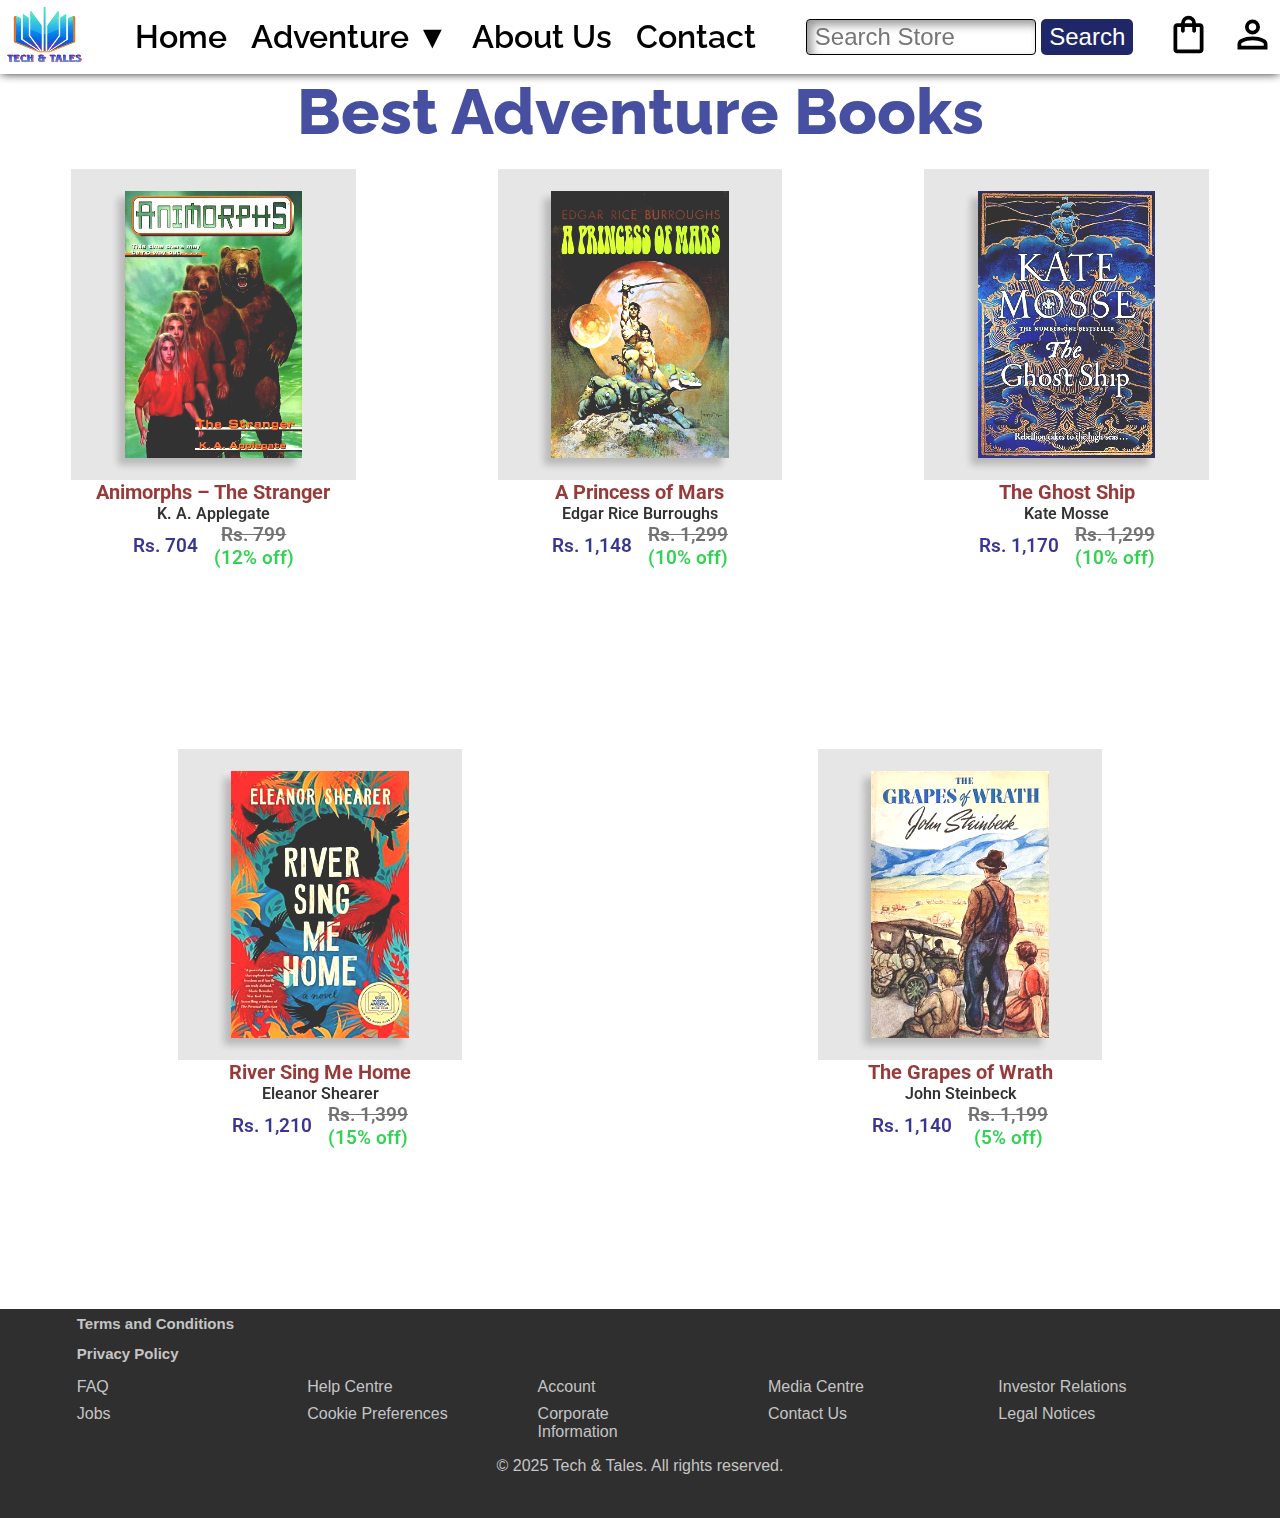
<file: adventure/adv.html>
<!DOCTYPE html>
<html lang="en">
<head>
    <meta charset="UTF-8">
    <meta name="viewport" content="width=device-width, initial-scale=1.0">
    <title>Adventure Books</title>
    <link rel="icon" href="favicon.ico?v=1" type="image/x-icon">
    <link rel="stylesheet" href="../style.css">
</head>
<body>
    <!-- <header> -->
        <nav class="navbar">
            <div class="logo">
                <img src="../Gallery/logo.png" alt="logo" width="100px" height="100px">
            </div>
            <ul class="navclass">
                <li><a href="../index.html">Home</a></li>
                <li class="cat"><a href="#categories">Adventure ▼</a>
                    <ul class="dropdn">
                        <li><a href="../action/action.html">Action</a></li>
                        <li><a href="adv.html">Adventure</a></li>
                        <li><a href="../comic/comic.html">Comic</a></li>
                        <li><a href="../dystropia/dys.html">Dystropia</a></li>
                        <li><a href="../fantasy/fantasy.html">Fantasy</a></li>
                        <li><a href="../fiction/fiction.html">Fiction</a></li>
                        <li><a href="../romance/romance.html">Romance</a></li>
                        <li><a href="../thrill/thrill.html">Thriller</a></li>
                    </ul>
                </li>
                <li><a href="../about.html">About Us</a></li>
                <li><a href="../cont.html">Contact</a></li>
            </ul>
            <div class="search">
                <input type="text" placeholder="Search Store">
                <button>Search</button>
            </div>
            <div class="navicon">
                <span class="cartBtn">
                    <svg xmlns="http://www.w3.org/2000/svg" viewBox="0 -960 960 960"><path d="M240-80q-33 0-56.5-23.5T160-160v-480q0-33 23.5-56.5T240-720h80q0-66 47-113t113-47q66 0 113 47t47 113h80q33 0 56.5 23.5T800-640v480q0 33-23.5 56.5T720-80H240Zm0-80h480v-480h-80v80q0 17-11.5 28.5T600-520q-17 0-28.5-11.5T560-560v-80H400v80q0 17-11.5 28.5T360-520q-17 0-28.5-11.5T320-560v-80h-80v480Zm160-560h160q0-33-23.5-56.5T480-800q-33 0-56.5 23.5T400-720ZM240-160v-480 480Z"/></svg>
                </span>
                    
                <span class="profileBtn">
                    <svg xmlns="http://www.w3.org/2000/svg" viewBox="0 -960 960 960"><path d="M480-480q-66 0-113-47t-47-113q0-66 47-113t113-47q66 0 113 47t47 113q0 66-47 113t-113 47ZM160-160v-112q0-34 17.5-62.5T224-378q62-31 126-46.5T480-440q66 0 130 15.5T736-378q29 15 46.5 43.5T800-272v112H160Zm80-80h480v-32q0-11-5.5-20T700-306q-54-27-109-40.5T480-360q-56 0-111 13.5T260-306q-9 5-14.5 14t-5.5 20v32Zm240-320q33 0 56.5-23.5T560-640q0-33-23.5-56.5T480-720q-33 0-56.5 23.5T400-640q0 33 23.5 56.5T480-560Zm0-80Zm0 400Z"/></svg>
                </span>
            </div>
            <div class="menubar">
                <svg xmlns="http://www.w3.org/2000/svg" height="24px" viewBox="0 -960 960 960" width="24px" fill="#000000"><path d="M120-240v-80h720v80H120Zm0-200v-80h720v80H120Zm0-200v-80h720v80H120Z"/></svg>
            </div>
            <div class="close">
                <svg xmlns="http://www.w3.org/2000/svg" height="24px" viewBox="0 -960 960 960" width="24px" fill="#000000"><path d="m256-200-56-56 224-224-224-224 56-56 224 224 224-224 56 56-224 224 224 224-56 56-224-224-224 224Z"/></svg>
            </div>
        </nav>

    <section class="main">

        <h1 class="mainhero"> Best Adventure Books</h1>

        <div id="cardContainer">

        </div>
    </section>

    <section class="cart">
        <div class="cartBox">
            <h1 class="cartText">Your Cart</h1>
            <div class="cartContainer">
                <p>Your Cart is empty.</p> 
                <p>Please add books to your cart.</p>
                <button><a href="">Add Books</a></button>
            </div>
        </div>
    </section>

    <section class="profile">
        <div class="profBox">
            <div class="prof">
                <h1>Your Profile</h1>
                <div class="profLogo">
                    <svg width="200" height="200" viewBox="0 0 30 30" fill="none" xmlns="http://www.w3.org/2000/svg">
                        <circle cx="15" cy="15" r="13" stroke="rgb(26, 37, 137)" stroke-width="2" fill="none"/>
                        <circle cx="15" cy="10" r="4" stroke="rgb(26, 37, 137)" stroke-width="2" fill="#fdf240"/>
                        <path d="M7 21C7 18 11 16 15 16C19 16 23 18 23 21C23 22 20 24 18 24H12C10 24 7 22 7 21Z" 
                          stroke="rgb(26, 37, 137)" stroke-width="2" fill="rgb(97, 108, 213)"/>
                      </svg>
                                           
                </div>
                <h2>GuestUser@135</h2>
            </div>
            <hr>
            <div class="profOpt">
                <ul>
                    <li>Settings</li>
                    <li>Change Password</li>
                    <li>Your Orders</li>
                    <li>Change Address</li>
                    <li>Link Phone</li>
                </ul>
                <div class="profbtn">
                    <button>Log In</button>
                    <button>Sign In</button>
                </div>
            </div>
        </div>
    </section>



    <footer>
        <h2><a href="#terms-and-conditions">Terms and Conditions</a></h2>
        <h2><a href="#privacy-policy">Privacy Policy</a></h2>
        <span><a href="#faq">FAQ</a></span>
        <span><a href="#help-centre">Help Centre</a></span>
        <span><a href="#account">Account</a></span>
        <span><a href="#media-centre">Media Centre</a></span>
        <span><a href="#investor-relations">Investor Relations</a></span>
        <span><a href="#jobs">Jobs</a></span>
        <span><a href="#cookie-preferences">Cookie Preferences</a></span>
        <span><a href="#corporate-information">Corporate Information</a></span>
        <span><a href="#contact-us">Contact Us</a></span>
        <span><a href="#legal-notices">Legal Notices</a></span>
        <p>&copy; 2025 Tech & Tales. All rights reserved.</p>
    </footer>
    


    <script src="script.js"></script>
</body>
</html>
</file>
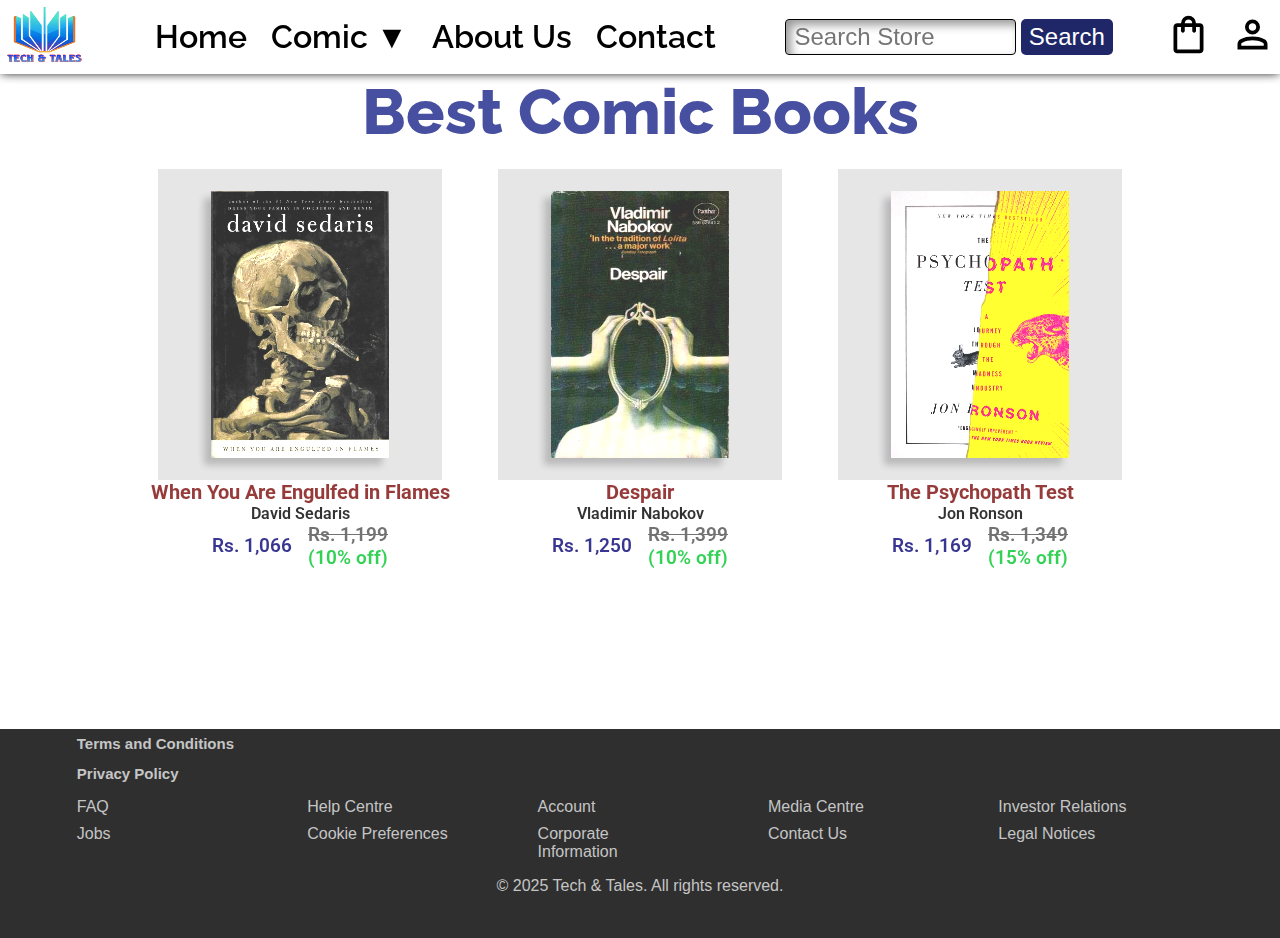
<file: comic/comic.html>
<!DOCTYPE html>
<html lang="en">
<head>
    <meta charset="UTF-8">
    <meta name="viewport" content="width=device-width, initial-scale=1.0">
    <title>Comic Books</title>
    <link rel="icon" href="favicon.ico?v=1" type="image/x-icon">
    <link rel="stylesheet" href="../style.css">
</head>
<body>
    <!-- <header> -->
        <nav class="navbar">
            <div class="logo">
                <img src="../Gallery/logo.png" alt="logo" width="100px" height="100px">
            </div>
            <ul class="navclass">
                <li><a href="../index.html">Home</a></li>
                <li class="cat"><a href="#categories">Comic ▼</a>
                    <ul class="dropdn">
                        <li><a href="../action/action.html">Action</a></li>
                        <li><a href="../adventure/adv.html">Adventure</a></li>
                        <li><a href="comic.html">Comic</a></li>
                        <li><a href="../dystropia/dys.html">Dystropia</a></li>
                        <li><a href="../fantasy/fantasy.html">Fantasy</a></li>
                        <li><a href="../fiction/fiction.html">Fiction</a></li>
                        <li><a href="../romance/romance.html">Romance</a></li>
                        <li><a href="../thrill/thrill.html">Thriller</a></li>
                    </ul>
                </li>
                <li><a href="../about.html">About Us</a></li>
                <li><a href="../cont.html">Contact</a></li>
            </ul>
            <div class="search">
                <input type="text" placeholder="Search Store">
                <button>Search</button>
            </div>
            <div class="navicon">
                <span class="cartBtn">
                    <svg xmlns="http://www.w3.org/2000/svg" viewBox="0 -960 960 960"><path d="M240-80q-33 0-56.5-23.5T160-160v-480q0-33 23.5-56.5T240-720h80q0-66 47-113t113-47q66 0 113 47t47 113h80q33 0 56.5 23.5T800-640v480q0 33-23.5 56.5T720-80H240Zm0-80h480v-480h-80v80q0 17-11.5 28.5T600-520q-17 0-28.5-11.5T560-560v-80H400v80q0 17-11.5 28.5T360-520q-17 0-28.5-11.5T320-560v-80h-80v480Zm160-560h160q0-33-23.5-56.5T480-800q-33 0-56.5 23.5T400-720ZM240-160v-480 480Z"/></svg>
                </span>
                    
                <span class="profileBtn">
                    <svg xmlns="http://www.w3.org/2000/svg" viewBox="0 -960 960 960"><path d="M480-480q-66 0-113-47t-47-113q0-66 47-113t113-47q66 0 113 47t47 113q0 66-47 113t-113 47ZM160-160v-112q0-34 17.5-62.5T224-378q62-31 126-46.5T480-440q66 0 130 15.5T736-378q29 15 46.5 43.5T800-272v112H160Zm80-80h480v-32q0-11-5.5-20T700-306q-54-27-109-40.5T480-360q-56 0-111 13.5T260-306q-9 5-14.5 14t-5.5 20v32Zm240-320q33 0 56.5-23.5T560-640q0-33-23.5-56.5T480-720q-33 0-56.5 23.5T400-640q0 33 23.5 56.5T480-560Zm0-80Zm0 400Z"/></svg>
                </span>
            </div>
            <div class="menubar">
                <svg xmlns="http://www.w3.org/2000/svg" height="24px" viewBox="0 -960 960 960" width="24px" fill="#000000"><path d="M120-240v-80h720v80H120Zm0-200v-80h720v80H120Zm0-200v-80h720v80H120Z"/></svg>
            </div>
            <div class="close">
                <svg xmlns="http://www.w3.org/2000/svg" height="24px" viewBox="0 -960 960 960" width="24px" fill="#000000"><path d="m256-200-56-56 224-224-224-224 56-56 224 224 224-224 56 56-224 224 224 224-56 56-224-224-224 224Z"/></svg>
            </div>
        </nav>

    <section class="main">

        <h1 class="mainhero"> Best Comic Books</h1>

        <div id="cardContainer">

        </div>
    </section>

    <section class="cart">
        <div class="cartBox">
            <h1 class="cartText">Your Cart</h1>
            <div class="cartContainer">
                <p>Your Cart is empty.</p> 
                <p>Please add books to your cart.</p>
                <button><a href="">Add Books</a></button>
            </div>
        </div>
    </section>

    <section class="profile">
        <div class="profBox">
            <div class="prof">
                <h1>Your Profile</h1>
                <div class="profLogo">
                    <svg width="200" height="200" viewBox="0 0 30 30" fill="none" xmlns="http://www.w3.org/2000/svg">
                        <circle cx="15" cy="15" r="13" stroke="rgb(26, 37, 137)" stroke-width="2" fill="none"/>
                        <circle cx="15" cy="10" r="4" stroke="rgb(26, 37, 137)" stroke-width="2" fill="#fdf240"/>
                        <path d="M7 21C7 18 11 16 15 16C19 16 23 18 23 21C23 22 20 24 18 24H12C10 24 7 22 7 21Z" 
                          stroke="rgb(26, 37, 137)" stroke-width="2" fill="rgb(97, 108, 213)"/>
                      </svg>
                                           
                </div>
                <h2>GuestUser@135</h2>
            </div>
            <hr>
            <div class="profOpt">
                <ul>
                    <li>Settings</li>
                    <li>Change Password</li>
                    <li>Your Orders</li>
                    <li>Change Address</li>
                    <li>Link Phone</li>
                </ul>
                <div class="profbtn">
                    <button>Log In</button>
                    <button>Sign In</button>
                </div>
            </div>
        </div>
    </section>


    <footer>
        <h2><a href="#terms-and-conditions">Terms and Conditions</a></h2>
        <h2><a href="#privacy-policy">Privacy Policy</a></h2>
        <span><a href="#faq">FAQ</a></span>
        <span><a href="#help-centre">Help Centre</a></span>
        <span><a href="#account">Account</a></span>
        <span><a href="#media-centre">Media Centre</a></span>
        <span><a href="#investor-relations">Investor Relations</a></span>
        <span><a href="#jobs">Jobs</a></span>
        <span><a href="#cookie-preferences">Cookie Preferences</a></span>
        <span><a href="#corporate-information">Corporate Information</a></span>
        <span><a href="#contact-us">Contact Us</a></span>
        <span><a href="#legal-notices">Legal Notices</a></span>
        <p>&copy; 2025 Tech & Tales. All rights reserved.</p>
    </footer>
    


    <script src="script.js"></script>
</body>
</html>
</file>
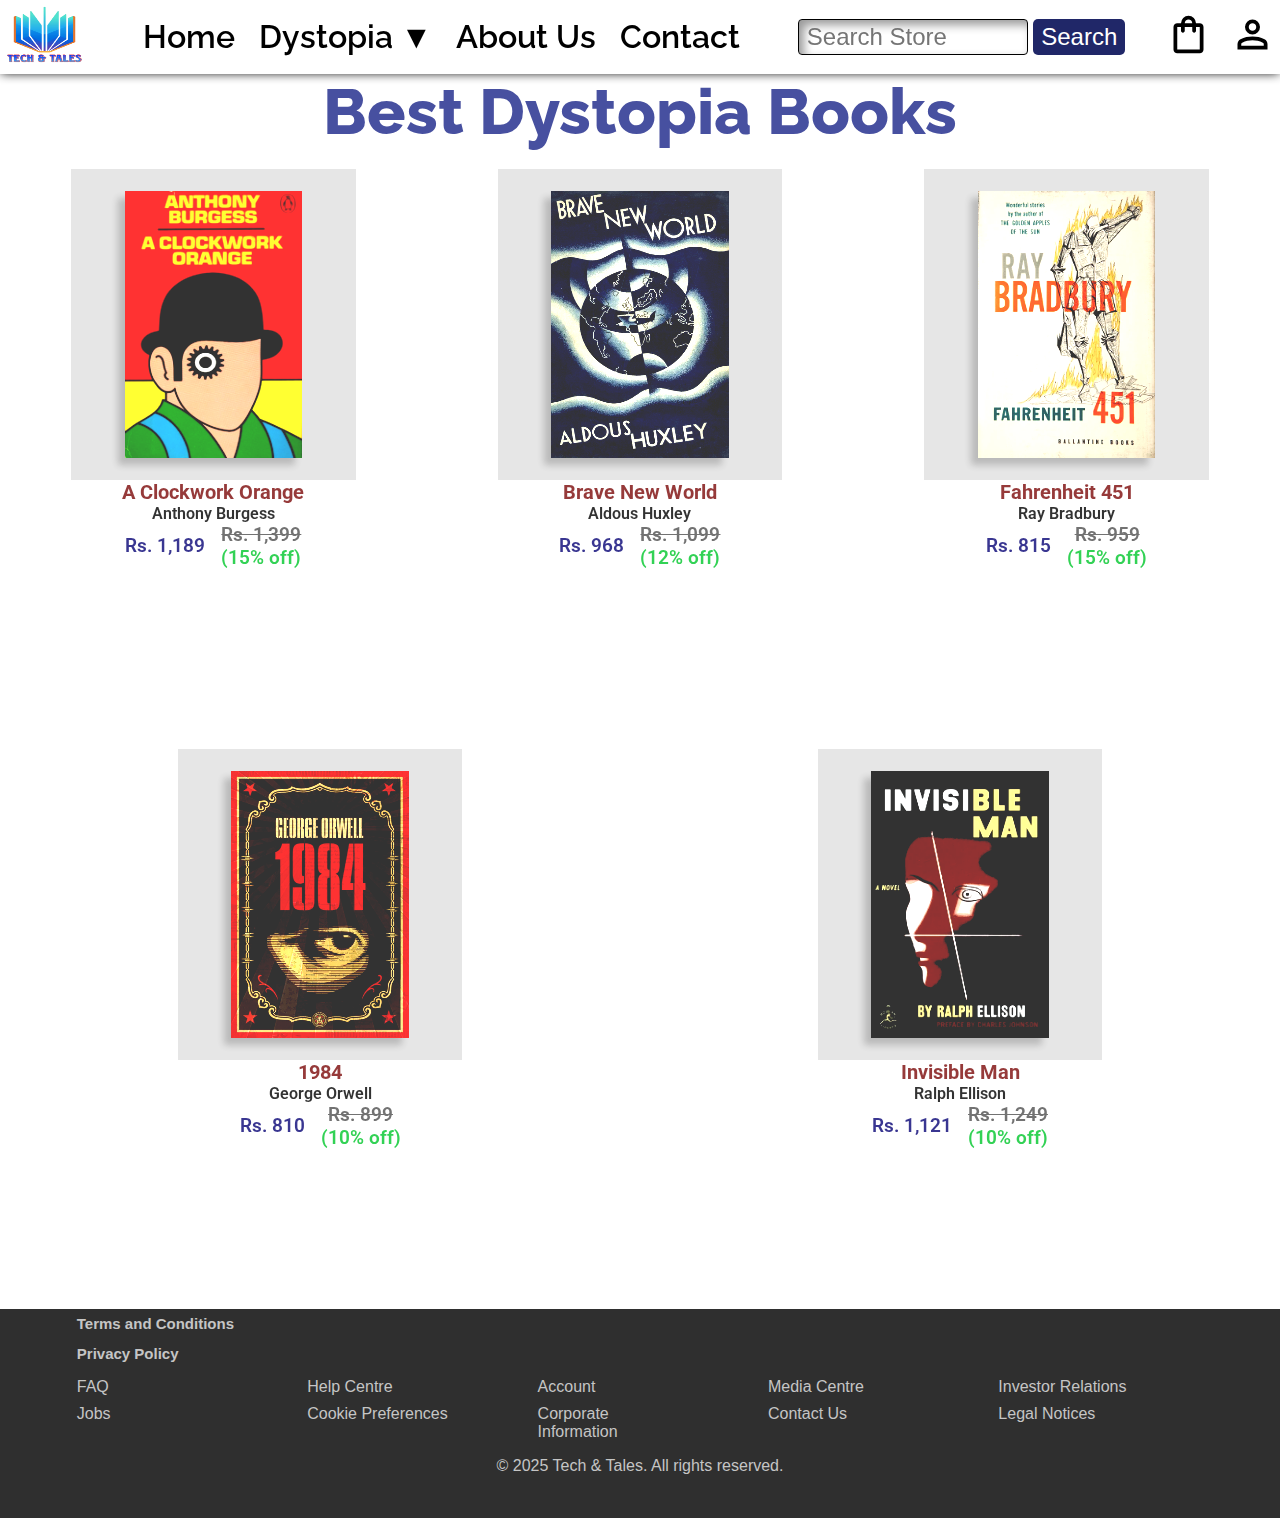
<file: dystropia/dys.html>
<!DOCTYPE html>
<html lang="en">
<head>
    <meta charset="UTF-8">
    <meta name="viewport" content="width=device-width, initial-scale=1.0">
    <title>Dystopia Books</title>
    <link rel="icon" href="favicon.ico?v=1" type="image/x-icon">
    <link rel="stylesheet" href="../style.css">
</head>
<body>
    <!-- <header> -->
        <nav class="navbar">
            <div class="logo">
                <img src="../Gallery/logo.png" alt="logo" width="100px" height="100px">
            </div>
            <ul class="navclass">
                <li><a href="../index.html">Home</a></li>
                <li class="cat"><a href="#categories">Dystopia ▼</a>
                    <ul class="dropdn">
                        <li><a href="../action/action.html">Action</a></li>
                        <li><a href="../adventure/adv.html">Adventure</a></li>
                        <li><a href="../comic/comic.html">Comic</a></li>
                        <li><a href="dys.html">Dystropia</a></li>
                        <li><a href="../fantasy/fantasy.html">Fantasy</a></li>
                        <li><a href="../fiction/fiction.html">Fiction</a></li>
                        <li><a href="../romance/romance.html">Romance</a></li>
                        <li><a href="../thrill/thrill.html">Thriller</a></li>
                    </ul>
                </li>
                <li><a href="../about.html">About Us</a></li>
                <li><a href="../cont.html">Contact</a></li>
            </ul>
            <div class="search">
                <input type="text" placeholder="Search Store">
                <button>Search</button>
            </div>
            <div class="navicon">
                <span class="cartBtn">
                    <svg xmlns="http://www.w3.org/2000/svg" viewBox="0 -960 960 960"><path d="M240-80q-33 0-56.5-23.5T160-160v-480q0-33 23.5-56.5T240-720h80q0-66 47-113t113-47q66 0 113 47t47 113h80q33 0 56.5 23.5T800-640v480q0 33-23.5 56.5T720-80H240Zm0-80h480v-480h-80v80q0 17-11.5 28.5T600-520q-17 0-28.5-11.5T560-560v-80H400v80q0 17-11.5 28.5T360-520q-17 0-28.5-11.5T320-560v-80h-80v480Zm160-560h160q0-33-23.5-56.5T480-800q-33 0-56.5 23.5T400-720ZM240-160v-480 480Z"/></svg>
                </span>
                    
                <span class="profileBtn">
                    <svg xmlns="http://www.w3.org/2000/svg" viewBox="0 -960 960 960"><path d="M480-480q-66 0-113-47t-47-113q0-66 47-113t113-47q66 0 113 47t47 113q0 66-47 113t-113 47ZM160-160v-112q0-34 17.5-62.5T224-378q62-31 126-46.5T480-440q66 0 130 15.5T736-378q29 15 46.5 43.5T800-272v112H160Zm80-80h480v-32q0-11-5.5-20T700-306q-54-27-109-40.5T480-360q-56 0-111 13.5T260-306q-9 5-14.5 14t-5.5 20v32Zm240-320q33 0 56.5-23.5T560-640q0-33-23.5-56.5T480-720q-33 0-56.5 23.5T400-640q0 33 23.5 56.5T480-560Zm0-80Zm0 400Z"/></svg>
                </span>
            </div>
            <div class="menubar">
                <svg xmlns="http://www.w3.org/2000/svg" height="24px" viewBox="0 -960 960 960" width="24px" fill="#000000"><path d="M120-240v-80h720v80H120Zm0-200v-80h720v80H120Zm0-200v-80h720v80H120Z"/></svg>
            </div>
            <div class="close">
                <svg xmlns="http://www.w3.org/2000/svg" height="24px" viewBox="0 -960 960 960" width="24px" fill="#000000"><path d="m256-200-56-56 224-224-224-224 56-56 224 224 224-224 56 56-224 224 224 224-56 56-224-224-224 224Z"/></svg>
            </div>
        </nav>

    <section class="main">

        <h1 class="mainhero"> Best Dystopia Books</h1>

        <div id="cardContainer">

        </div>
    </section>

    <section class="cart">
        <div class="cartBox">
            <h1 class="cartText">Your Cart</h1>
            <div class="cartContainer">
                <p>Your Cart is empty.</p> 
                <p>Please add books to your cart.</p>
                <button><a href="">Add Books</a></button>
            </div>
        </div>
    </section>

    <section class="profile">
        <div class="profBox">
            <div class="prof">
                <h1>Your Profile</h1>
                <div class="profLogo">
                    <svg width="200" height="200" viewBox="0 0 30 30" fill="none" xmlns="http://www.w3.org/2000/svg">
                        <circle cx="15" cy="15" r="13" stroke="rgb(26, 37, 137)" stroke-width="2" fill="none"/>
                        <circle cx="15" cy="10" r="4" stroke="rgb(26, 37, 137)" stroke-width="2" fill="#fdf240"/>
                        <path d="M7 21C7 18 11 16 15 16C19 16 23 18 23 21C23 22 20 24 18 24H12C10 24 7 22 7 21Z" 
                          stroke="rgb(26, 37, 137)" stroke-width="2" fill="rgb(97, 108, 213)"/>
                      </svg>
                                           
                </div>
                <h2>GuestUser@135</h2>
            </div>
            <hr>
            <div class="profOpt">
                <ul>
                    <li>Settings</li>
                    <li>Change Password</li>
                    <li>Your Orders</li>
                    <li>Change Address</li>
                    <li>Link Phone</li>
                </ul>
                <div class="profbtn">
                    <button>Log In</button>
                    <button>Sign In</button>
                </div>
            </div>
        </div>
    </section>


    <footer>
        <h2><a href="#terms-and-conditions">Terms and Conditions</a></h2>
        <h2><a href="#privacy-policy">Privacy Policy</a></h2>
        <span><a href="#faq">FAQ</a></span>
        <span><a href="#help-centre">Help Centre</a></span>
        <span><a href="#account">Account</a></span>
        <span><a href="#media-centre">Media Centre</a></span>
        <span><a href="#investor-relations">Investor Relations</a></span>
        <span><a href="#jobs">Jobs</a></span>
        <span><a href="#cookie-preferences">Cookie Preferences</a></span>
        <span><a href="#corporate-information">Corporate Information</a></span>
        <span><a href="#contact-us">Contact Us</a></span>
        <span><a href="#legal-notices">Legal Notices</a></span>
        <p>&copy; 2025 Tech & Tales. All rights reserved.</p>
    </footer>
    


    <script src="script.js"></script>
</body>
</html>
</file>
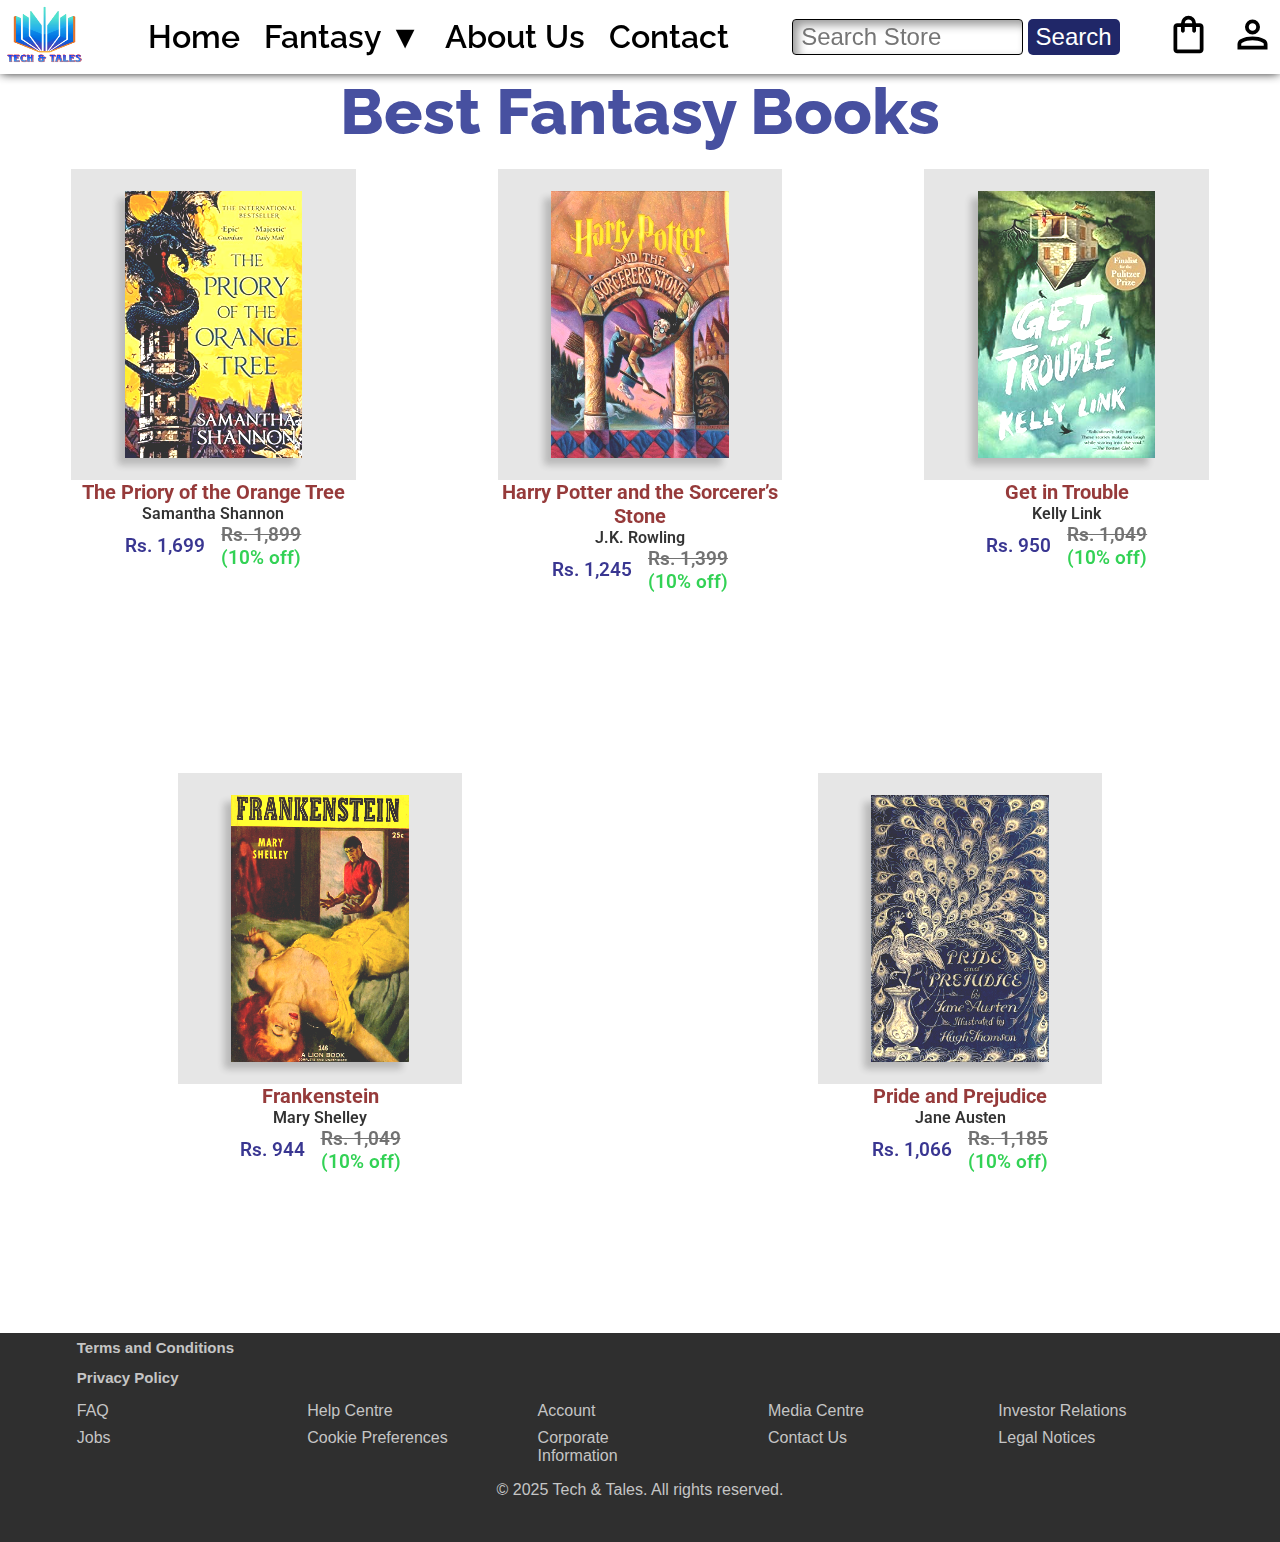
<file: fantasy/fantasy.html>
<!DOCTYPE html>
<html lang="en">
<head>
    <meta charset="UTF-8">
    <meta name="viewport" content="width=device-width, initial-scale=1.0">
    <title>Fantasy Books</title>
    <link rel="icon" href="favicon.ico?v=1" type="image/x-icon">
    <link rel="stylesheet" href="../style.css">
</head>
<body>
    <!-- <header> -->
        <nav class="navbar">
            <div class="logo">
                <img src="../Gallery/logo.png" alt="logo" width="100px" height="100px">
            </div>
            <ul class="navclass">
                <li><a href="../index.html">Home</a></li>
                <li class="cat"><a href="#categories">Fantasy ▼</a>
                    <ul class="dropdn">
                        <li><a href="../action/action.html">Action</a></li>
                        <li><a href="../adventure/adv.html">Adventure</a></li>
                        <li><a href="../comic/comic.html">Comic</a></li>
                        <li><a href="../dystropia/dys.html">Dystropia</a></li>
                        <li><a href="fantasy.html">Fantasy</a></li>
                        <li><a href="../fiction/fiction.html">Fiction</a></li>
                        <li><a href="../romance/romance.html">Romance</a></li>
                        <li><a href="../thrill/thrill.html">Thriller</a></li>
                    </ul>
                </li>
                <li><a href="../about.html">About Us</a></li>
                <li><a href="../cont.html">Contact</a></li>
            </ul>
            <div class="search">
                <input type="text" placeholder="Search Store">
                <button>Search</button>
            </div>
            <div class="navicon">
                <span class="cartBtn">
                    <svg xmlns="http://www.w3.org/2000/svg" viewBox="0 -960 960 960"><path d="M240-80q-33 0-56.5-23.5T160-160v-480q0-33 23.5-56.5T240-720h80q0-66 47-113t113-47q66 0 113 47t47 113h80q33 0 56.5 23.5T800-640v480q0 33-23.5 56.5T720-80H240Zm0-80h480v-480h-80v80q0 17-11.5 28.5T600-520q-17 0-28.5-11.5T560-560v-80H400v80q0 17-11.5 28.5T360-520q-17 0-28.5-11.5T320-560v-80h-80v480Zm160-560h160q0-33-23.5-56.5T480-800q-33 0-56.5 23.5T400-720ZM240-160v-480 480Z"/></svg>
                </span>
                    
                <span class="profileBtn">
                    <svg xmlns="http://www.w3.org/2000/svg" viewBox="0 -960 960 960"><path d="M480-480q-66 0-113-47t-47-113q0-66 47-113t113-47q66 0 113 47t47 113q0 66-47 113t-113 47ZM160-160v-112q0-34 17.5-62.5T224-378q62-31 126-46.5T480-440q66 0 130 15.5T736-378q29 15 46.5 43.5T800-272v112H160Zm80-80h480v-32q0-11-5.5-20T700-306q-54-27-109-40.5T480-360q-56 0-111 13.5T260-306q-9 5-14.5 14t-5.5 20v32Zm240-320q33 0 56.5-23.5T560-640q0-33-23.5-56.5T480-720q-33 0-56.5 23.5T400-640q0 33 23.5 56.5T480-560Zm0-80Zm0 400Z"/></svg>
                </span>
            </div>
            <div class="menubar">
                <svg xmlns="http://www.w3.org/2000/svg" height="24px" viewBox="0 -960 960 960" width="24px" fill="#000000"><path d="M120-240v-80h720v80H120Zm0-200v-80h720v80H120Zm0-200v-80h720v80H120Z"/></svg>
            </div>
            <div class="close">
                <svg xmlns="http://www.w3.org/2000/svg" height="24px" viewBox="0 -960 960 960" width="24px" fill="#000000"><path d="m256-200-56-56 224-224-224-224 56-56 224 224 224-224 56 56-224 224 224 224-56 56-224-224-224 224Z"/></svg>
            </div>
        </nav>

    <section class="main">

        <h1 class="mainhero"> Best Fantasy Books</h1>

        <div id="cardContainer">

        </div>
    </section>

    <section class="cart">
        <div class="cartBox">
            <h1 class="cartText">Your Cart</h1>
            <div class="cartContainer">
                <p>Your Cart is empty.</p> 
                <p>Please add books to your cart.</p>
                <button><a href="">Add Books</a></button>
            </div>
        </div>
    </section>

    <section class="profile">
        <div class="profBox">
            <div class="prof">
                <h1>Your Profile</h1>
                <div class="profLogo">
                    <svg width="200" height="200" viewBox="0 0 30 30" fill="none" xmlns="http://www.w3.org/2000/svg">
                        <circle cx="15" cy="15" r="13" stroke="rgb(26, 37, 137)" stroke-width="2" fill="none"/>
                        <circle cx="15" cy="10" r="4" stroke="rgb(26, 37, 137)" stroke-width="2" fill="#fdf240"/>
                        <path d="M7 21C7 18 11 16 15 16C19 16 23 18 23 21C23 22 20 24 18 24H12C10 24 7 22 7 21Z" 
                          stroke="rgb(26, 37, 137)" stroke-width="2" fill="rgb(97, 108, 213)"/>
                      </svg>
                                           
                </div>
                <h2>GuestUser@135</h2>
            </div>
            <hr>
            <div class="profOpt">
                <ul>
                    <li>Settings</li>
                    <li>Change Password</li>
                    <li>Your Orders</li>
                    <li>Change Address</li>
                    <li>Link Phone</li>
                </ul>
                <div class="profbtn">
                    <button>Log In</button>
                    <button>Sign In</button>
                </div>
            </div>
        </div>
    </section>


    <footer>
        <h2><a href="#terms-and-conditions">Terms and Conditions</a></h2>
        <h2><a href="#privacy-policy">Privacy Policy</a></h2>
        <span><a href="#faq">FAQ</a></span>
        <span><a href="#help-centre">Help Centre</a></span>
        <span><a href="#account">Account</a></span>
        <span><a href="#media-centre">Media Centre</a></span>
        <span><a href="#investor-relations">Investor Relations</a></span>
        <span><a href="#jobs">Jobs</a></span>
        <span><a href="#cookie-preferences">Cookie Preferences</a></span>
        <span><a href="#corporate-information">Corporate Information</a></span>
        <span><a href="#contact-us">Contact Us</a></span>
        <span><a href="#legal-notices">Legal Notices</a></span>
        <p>&copy; 2025 Tech & Tales. All rights reserved.</p>
    </footer>
    


    <script src="script.js"></script>
</body>
</html>
</file>
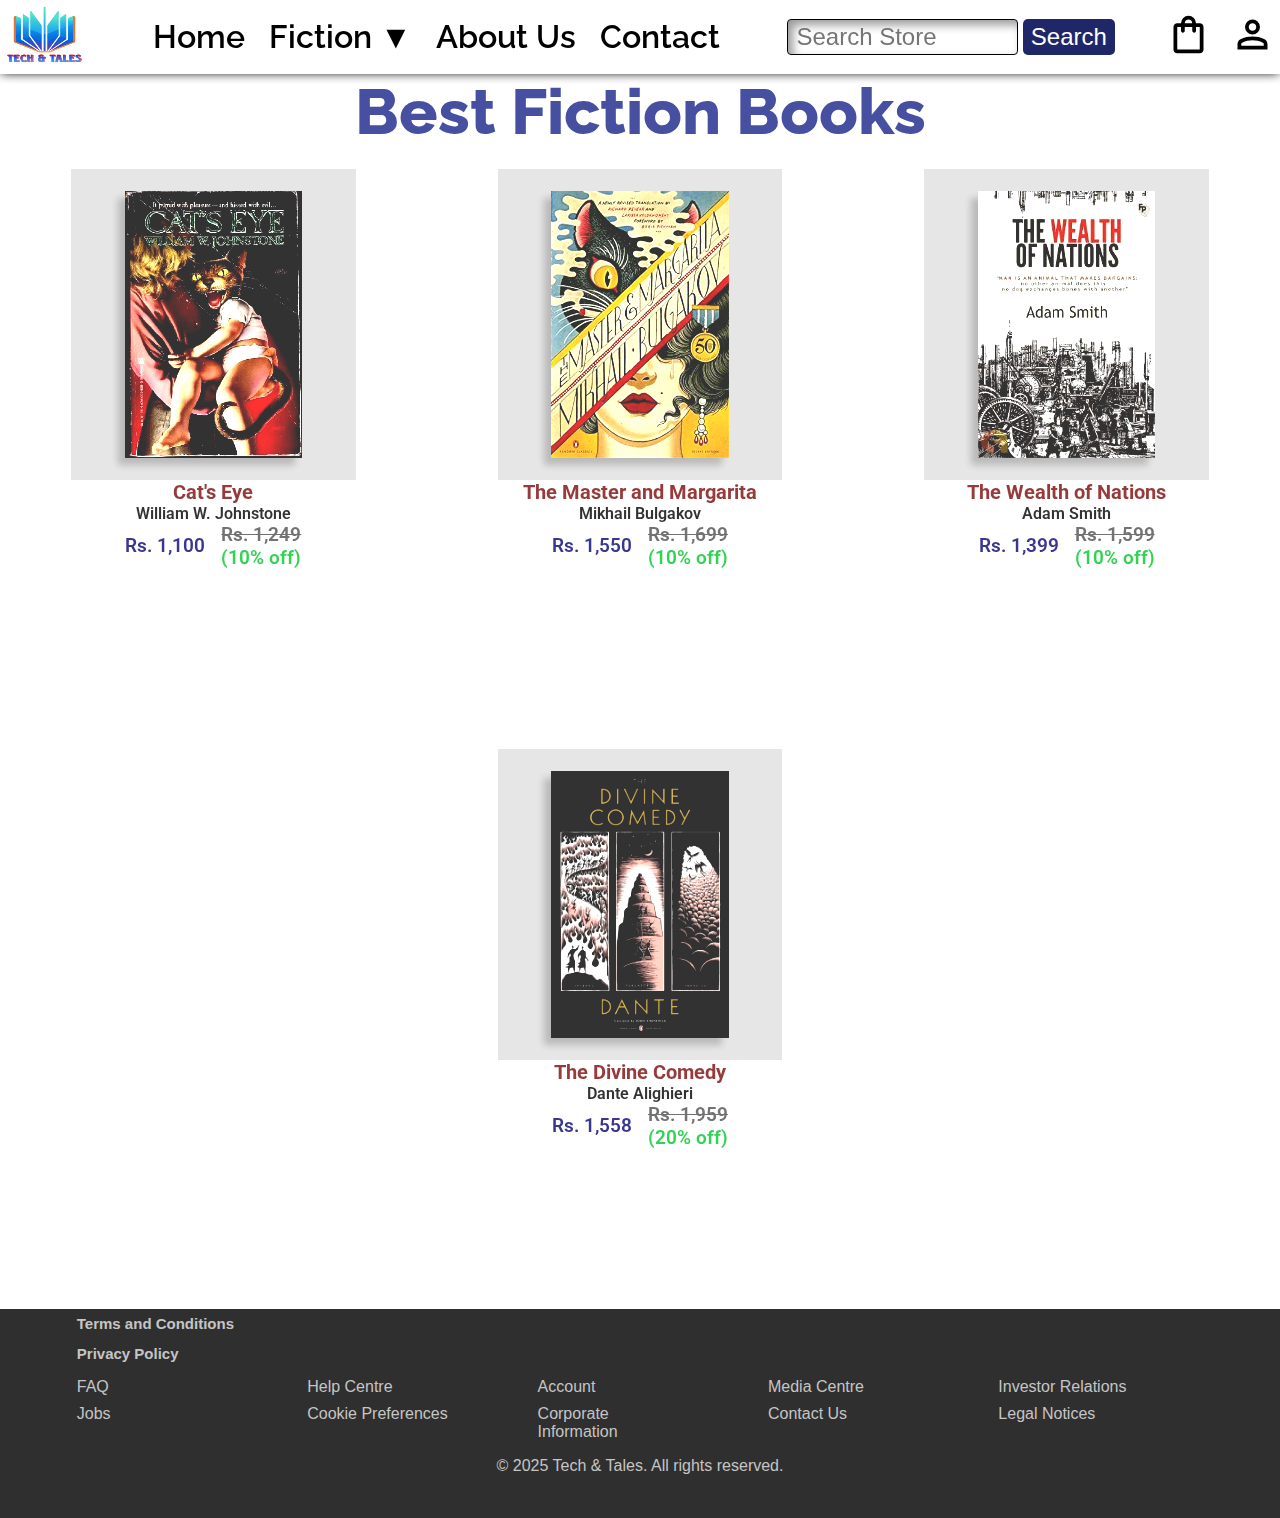
<file: fiction/fiction.html>
<!DOCTYPE html>
<html lang="en">
<head>
    <meta charset="UTF-8">
    <meta name="viewport" content="width=device-width, initial-scale=1.0">
    <title>Fiction Books</title>
    <link rel="icon" href="favicon.ico?v=1" type="image/x-icon">
    <link rel="stylesheet" href="../style.css">
</head>
<body>
    <!-- <header> -->
        <nav class="navbar">
            <div class="logo">
                <img src="../Gallery/logo.png" alt="logo" width="100px" height="100px">
            </div>
            <ul class="navclass">
                <li><a href="../index.html">Home</a></li>
                <li class="cat"><a href="#categories">Fiction ▼</a>
                    <ul class="dropdn">
                        <li><a href="../action/action.html">Action</a></li>
                        <li><a href="../adventure/adv.html">Adventure</a></li>
                        <li><a href="../comic/comic.html">Comic</a></li>
                        <li><a href="../dystropia/dys.html">Dystropia</a></li>
                        <li><a href="../fantasy/fantasy.html">Fantasy</a></li>
                        <li><a href="fiction.html">Fiction</a></li>
                        <li><a href="../romance/romance.html">Romance</a></li>
                        <li><a href="../thrill/thrill.html">Thriller</a></li>
                    </ul>
                </li>
                <li><a href="../about.html">About Us</a></li>
                <li><a href="../cont.html">Contact</a></li>
            </ul>
            <div class="search">
                <input type="text" placeholder="Search Store">
                <button>Search</button>
            </div>
            <div class="navicon">
                <span class="cartBtn">
                    <svg xmlns="http://www.w3.org/2000/svg" viewBox="0 -960 960 960"><path d="M240-80q-33 0-56.5-23.5T160-160v-480q0-33 23.5-56.5T240-720h80q0-66 47-113t113-47q66 0 113 47t47 113h80q33 0 56.5 23.5T800-640v480q0 33-23.5 56.5T720-80H240Zm0-80h480v-480h-80v80q0 17-11.5 28.5T600-520q-17 0-28.5-11.5T560-560v-80H400v80q0 17-11.5 28.5T360-520q-17 0-28.5-11.5T320-560v-80h-80v480Zm160-560h160q0-33-23.5-56.5T480-800q-33 0-56.5 23.5T400-720ZM240-160v-480 480Z"/></svg>
                </span>
                    
                <span class="profileBtn">
                    <svg xmlns="http://www.w3.org/2000/svg" viewBox="0 -960 960 960"><path d="M480-480q-66 0-113-47t-47-113q0-66 47-113t113-47q66 0 113 47t47 113q0 66-47 113t-113 47ZM160-160v-112q0-34 17.5-62.5T224-378q62-31 126-46.5T480-440q66 0 130 15.5T736-378q29 15 46.5 43.5T800-272v112H160Zm80-80h480v-32q0-11-5.5-20T700-306q-54-27-109-40.5T480-360q-56 0-111 13.5T260-306q-9 5-14.5 14t-5.5 20v32Zm240-320q33 0 56.5-23.5T560-640q0-33-23.5-56.5T480-720q-33 0-56.5 23.5T400-640q0 33 23.5 56.5T480-560Zm0-80Zm0 400Z"/></svg>
                </span>
            </div>
            <div class="menubar">
                <svg xmlns="http://www.w3.org/2000/svg" height="24px" viewBox="0 -960 960 960" width="24px" fill="#000000"><path d="M120-240v-80h720v80H120Zm0-200v-80h720v80H120Zm0-200v-80h720v80H120Z"/></svg>
            </div>
            <div class="close">
                <svg xmlns="http://www.w3.org/2000/svg" height="24px" viewBox="0 -960 960 960" width="24px" fill="#000000"><path d="m256-200-56-56 224-224-224-224 56-56 224 224 224-224 56 56-224 224 224 224-56 56-224-224-224 224Z"/></svg>
            </div>
        </nav>

    <section class="main">

        <h1 class="mainhero"> Best Fiction Books</h1>

        <div id="cardContainer">

        </div>
    </section>

    <section class="cart">
        <div class="cartBox">
            <h1 class="cartText">Your Cart</h1>
            <div class="cartContainer">
                <p>Your Cart is empty.</p> 
                <p>Please add books to your cart.</p>
                <button><a href="">Add Books</a></button>
            </div>
        </div>
    </section>

    <section class="profile">
        <div class="profBox">
            <div class="prof">
                <h1>Your Profile</h1>
                <div class="profLogo">
                    <svg width="200" height="200" viewBox="0 0 30 30" fill="none" xmlns="http://www.w3.org/2000/svg">
                        <circle cx="15" cy="15" r="13" stroke="rgb(26, 37, 137)" stroke-width="2" fill="none"/>
                        <circle cx="15" cy="10" r="4" stroke="rgb(26, 37, 137)" stroke-width="2" fill="#fdf240"/>
                        <path d="M7 21C7 18 11 16 15 16C19 16 23 18 23 21C23 22 20 24 18 24H12C10 24 7 22 7 21Z" 
                          stroke="rgb(26, 37, 137)" stroke-width="2" fill="rgb(97, 108, 213)"/>
                      </svg>
                                           
                </div>
                <h2>GuestUser@135</h2>
            </div>
            <hr>
            <div class="profOpt">
                <ul>
                    <li>Settings</li>
                    <li>Change Password</li>
                    <li>Your Orders</li>
                    <li>Change Address</li>
                    <li>Link Phone</li>
                </ul>
                <div class="profbtn">
                    <button>Log In</button>
                    <button>Sign In</button>
                </div>
            </div>
        </div>
    </section>


    <footer>
        <h2><a href="#terms-and-conditions">Terms and Conditions</a></h2>
        <h2><a href="#privacy-policy">Privacy Policy</a></h2>
        <span><a href="#faq">FAQ</a></span>
        <span><a href="#help-centre">Help Centre</a></span>
        <span><a href="#account">Account</a></span>
        <span><a href="#media-centre">Media Centre</a></span>
        <span><a href="#investor-relations">Investor Relations</a></span>
        <span><a href="#jobs">Jobs</a></span>
        <span><a href="#cookie-preferences">Cookie Preferences</a></span>
        <span><a href="#corporate-information">Corporate Information</a></span>
        <span><a href="#contact-us">Contact Us</a></span>
        <span><a href="#legal-notices">Legal Notices</a></span>
        <p>&copy; 2025 Tech & Tales. All rights reserved.</p>
    </footer>
    


    <script src="script.js"></script>
</body>
</html>
</file>
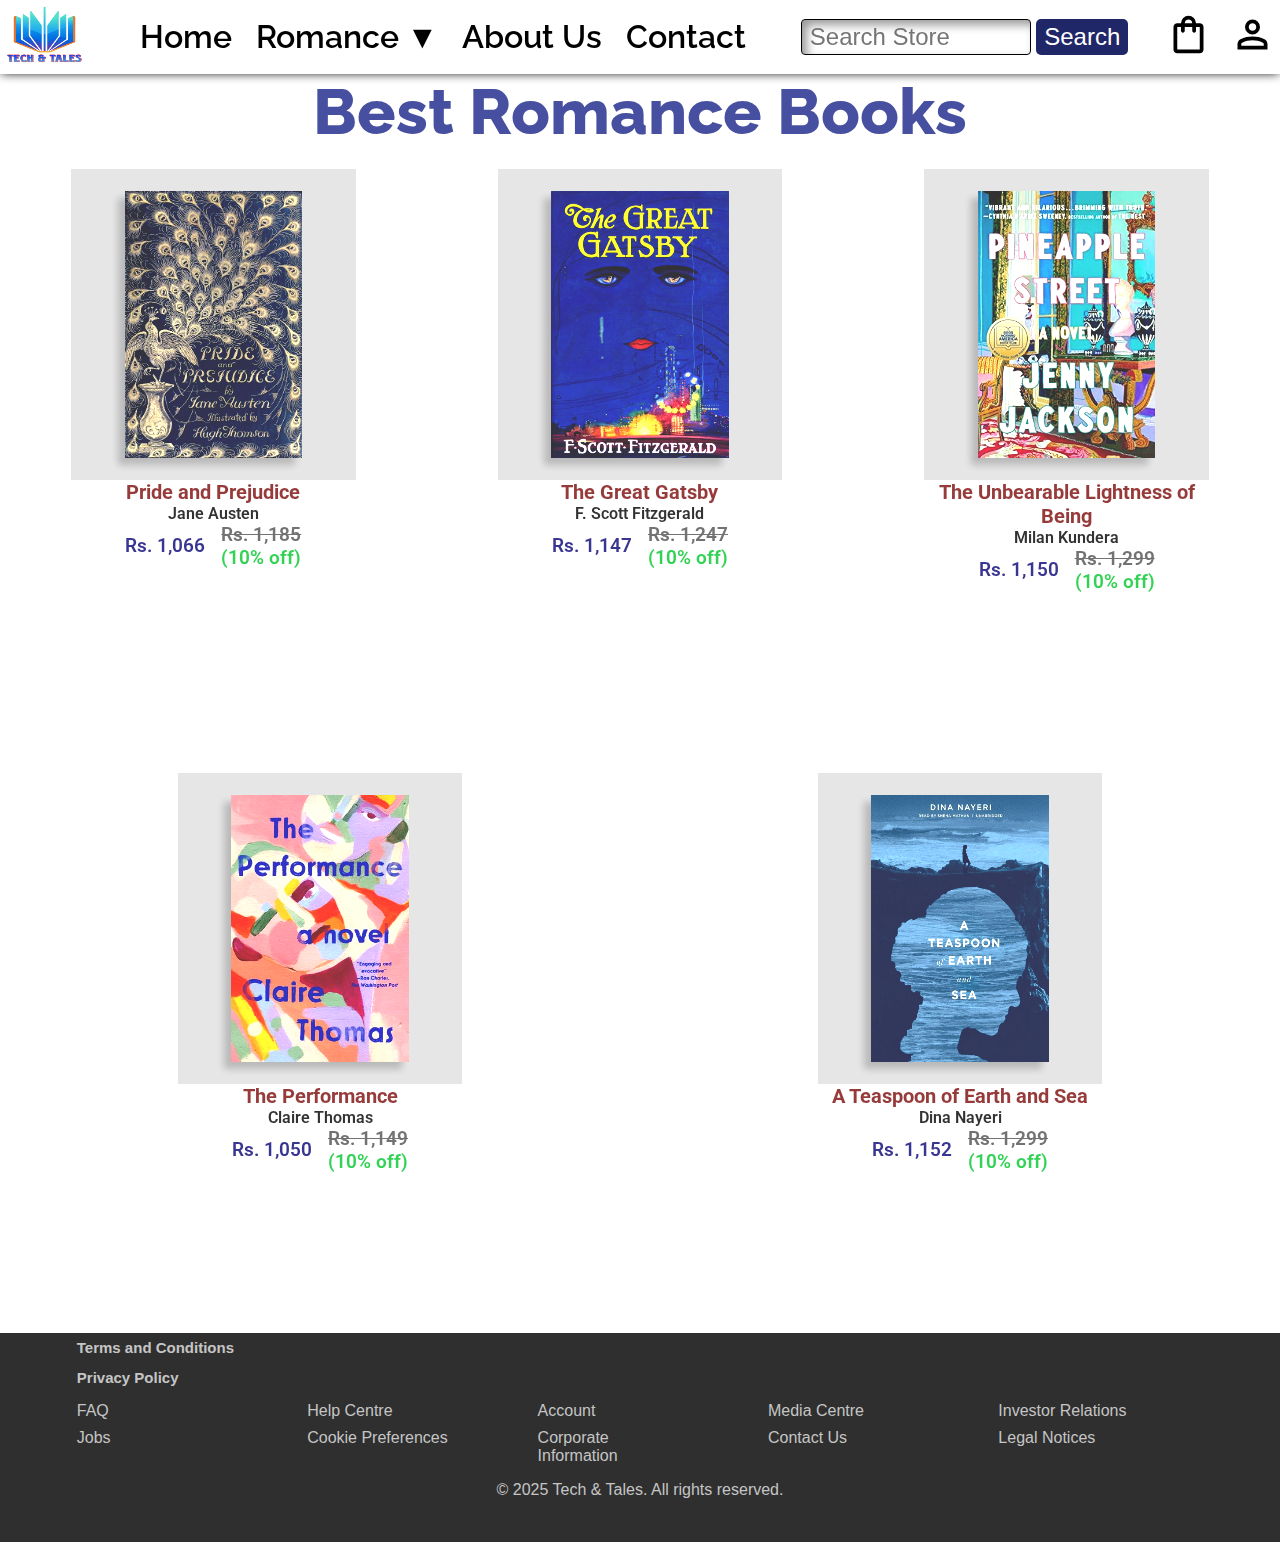
<file: romance/romance.html>
<!DOCTYPE html>
<html lang="en">
<head>
    <meta charset="UTF-8">
    <meta name="viewport" content="width=device-width, initial-scale=1.0">
    <title>Comic Books</title>
    <link rel="icon" href="favicon.ico?v=1" type="image/x-icon">
    <link rel="stylesheet" href="../style.css">
</head>
<body>
    <!-- <header> -->
        <nav class="navbar">
            <div class="logo">
                <img src="../Gallery/logo.png" alt="logo" width="100px" height="100px">
            </div>
            <ul class="navclass">
                <li><a href="../index.html">Home</a></li>
                <li class="cat"><a href="#categories">Romance ▼</a>
                    <ul class="dropdn">
                        <li><a href="../action/action.html">Action</a></li>
                        <li><a href="../adventure/adv.html">Adventure</a></li>
                        <li><a href="../comic/comic.html">Comic</a></li>
                        <li><a href="../dystropia/dys.html">Dystropia</a></li>
                        <li><a href="../fantasy/fantasy.html">Fantasy</a></li>
                        <li><a href="../fiction/fiction.html">Fiction</a></li>
                        <li><a href="romance.html">Romance</a></li>
                        <li><a href="../thrill/thrill.html">Thriller</a></li>
                    </ul>
                </li>
                <li><a href="../about.html">About Us</a></li>
                <li><a href="../cont.html">Contact</a></li>
            </ul>
            <div class="search">
                <input type="text" placeholder="Search Store">
                <button>Search</button>
            </div>
            <div class="navicon">
                <span class="cartBtn">
                    <svg xmlns="http://www.w3.org/2000/svg" viewBox="0 -960 960 960"><path d="M240-80q-33 0-56.5-23.5T160-160v-480q0-33 23.5-56.5T240-720h80q0-66 47-113t113-47q66 0 113 47t47 113h80q33 0 56.5 23.5T800-640v480q0 33-23.5 56.5T720-80H240Zm0-80h480v-480h-80v80q0 17-11.5 28.5T600-520q-17 0-28.5-11.5T560-560v-80H400v80q0 17-11.5 28.5T360-520q-17 0-28.5-11.5T320-560v-80h-80v480Zm160-560h160q0-33-23.5-56.5T480-800q-33 0-56.5 23.5T400-720ZM240-160v-480 480Z"/></svg>
                </span>
                    
                <span class="profileBtn">
                    <svg xmlns="http://www.w3.org/2000/svg" viewBox="0 -960 960 960"><path d="M480-480q-66 0-113-47t-47-113q0-66 47-113t113-47q66 0 113 47t47 113q0 66-47 113t-113 47ZM160-160v-112q0-34 17.5-62.5T224-378q62-31 126-46.5T480-440q66 0 130 15.5T736-378q29 15 46.5 43.5T800-272v112H160Zm80-80h480v-32q0-11-5.5-20T700-306q-54-27-109-40.5T480-360q-56 0-111 13.5T260-306q-9 5-14.5 14t-5.5 20v32Zm240-320q33 0 56.5-23.5T560-640q0-33-23.5-56.5T480-720q-33 0-56.5 23.5T400-640q0 33 23.5 56.5T480-560Zm0-80Zm0 400Z"/></svg>
                </span>
            </div>
            <div class="menubar">
                <svg xmlns="http://www.w3.org/2000/svg" height="24px" viewBox="0 -960 960 960" width="24px" fill="#000000"><path d="M120-240v-80h720v80H120Zm0-200v-80h720v80H120Zm0-200v-80h720v80H120Z"/></svg>
            </div>
            <div class="close">
                <svg xmlns="http://www.w3.org/2000/svg" height="24px" viewBox="0 -960 960 960" width="24px" fill="#000000"><path d="m256-200-56-56 224-224-224-224 56-56 224 224 224-224 56 56-224 224 224 224-56 56-224-224-224 224Z"/></svg>
            </div>
        </nav>

    <section class="main">

        <h1 class="mainhero"> Best Romance Books</h1>

        <div id="cardContainer">

        </div>
    </section>

    <section class="cart">
        <div class="cartBox">
            <h1 class="cartText">Your Cart</h1>
            <div class="cartContainer">
                <p>Your Cart is empty.</p> 
                <p>Please add books to your cart.</p>
                <button><a href="">Add Books</a></button>
            </div>
        </div>
    </section>

    <section class="profile">
        <div class="profBox">
            <div class="prof">
                <h1>Your Profile</h1>
                <div class="profLogo">
                    <svg width="200" height="200" viewBox="0 0 30 30" fill="none" xmlns="http://www.w3.org/2000/svg">
                        <circle cx="15" cy="15" r="13" stroke="rgb(26, 37, 137)" stroke-width="2" fill="none"/>
                        <circle cx="15" cy="10" r="4" stroke="rgb(26, 37, 137)" stroke-width="2" fill="#fdf240"/>
                        <path d="M7 21C7 18 11 16 15 16C19 16 23 18 23 21C23 22 20 24 18 24H12C10 24 7 22 7 21Z" 
                          stroke="rgb(26, 37, 137)" stroke-width="2" fill="rgb(97, 108, 213)"/>
                      </svg>
                                           
                </div>
                <h2>GuestUser@135</h2>
            </div>
            <hr>
            <div class="profOpt">
                <ul>
                    <li>Settings</li>
                    <li>Change Password</li>
                    <li>Your Orders</li>
                    <li>Change Address</li>
                    <li>Link Phone</li>
                </ul>
                <div class="profbtn">
                    <button>Log In</button>
                    <button>Sign In</button>
                </div>
            </div>
        </div>
    </section>


    <footer>
        <h2><a href="#terms-and-conditions">Terms and Conditions</a></h2>
        <h2><a href="#privacy-policy">Privacy Policy</a></h2>
        <span><a href="#faq">FAQ</a></span>
        <span><a href="#help-centre">Help Centre</a></span>
        <span><a href="#account">Account</a></span>
        <span><a href="#media-centre">Media Centre</a></span>
        <span><a href="#investor-relations">Investor Relations</a></span>
        <span><a href="#jobs">Jobs</a></span>
        <span><a href="#cookie-preferences">Cookie Preferences</a></span>
        <span><a href="#corporate-information">Corporate Information</a></span>
        <span><a href="#contact-us">Contact Us</a></span>
        <span><a href="#legal-notices">Legal Notices</a></span>
        <p>&copy; 2025 Tech & Tales. All rights reserved.</p>
    </footer>
    


    <script src="script.js"></script>
</body>
</html>
</file>
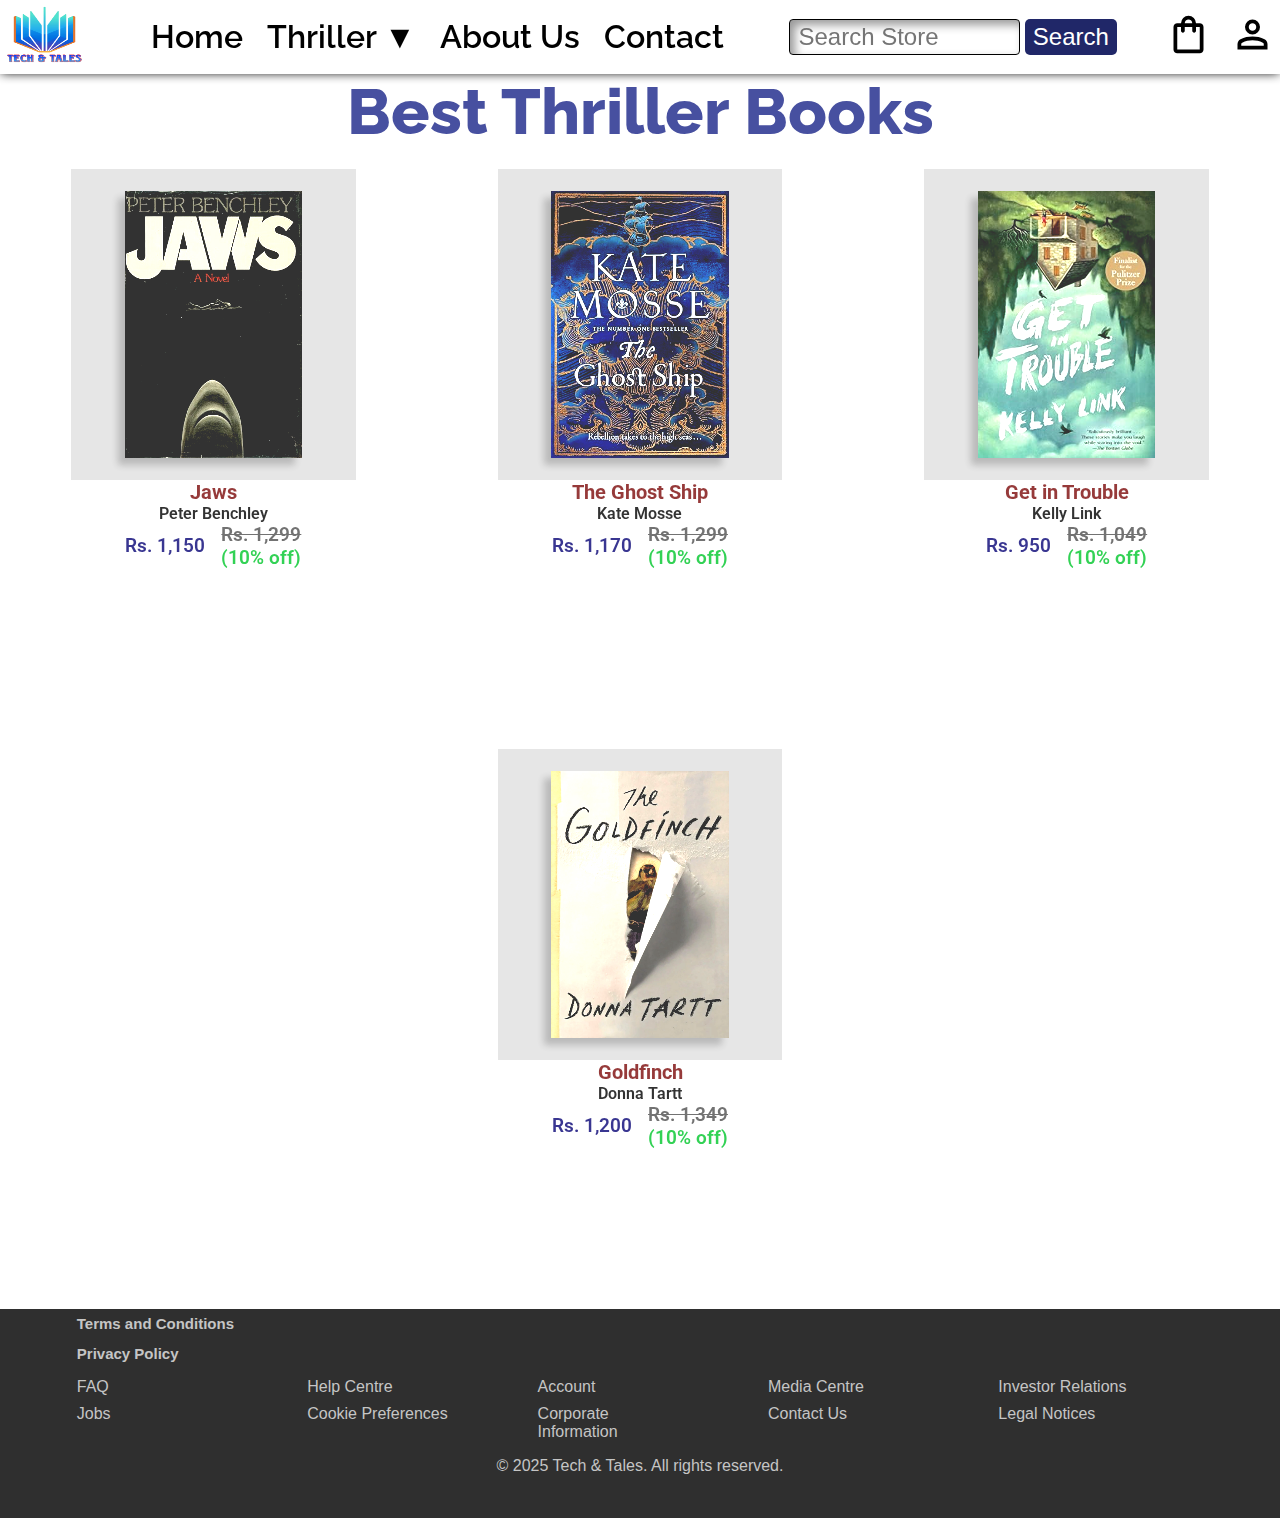
<file: thrill/thrill.html>
<!DOCTYPE html>
<html lang="en">
<head>
    <meta charset="UTF-8">
    <meta name="viewport" content="width=device-width, initial-scale=1.0">
    <title>Thriller Books</title>
    <link rel="icon" href="favicon.ico?v=1" type="image/x-icon">
    <link rel="stylesheet" href="../style.css">
</head>
<body>
    <!-- <header> -->
        <nav class="navbar">
            <div class="logo">
                <img src="../Gallery/logo.png" alt="logo" width="100px" height="100px">
            </div>
            <ul class="navclass">
                <li><a href="../index.html">Home</a></li>
                <li class="cat"><a href="#categories">Thriller ▼</a>
                    <ul class="dropdn">
                        <li><a href="../action/action.html">Action</a></li>
                        <li><a href="../adventure/adv.html">Adventure</a></li>
                        <li><a href="../comic/comic.html">Comic</a></li>
                        <li><a href="../dystropia/dys.html">Dystropia</a></li>
                        <li><a href="../fantasy/fantasy.html">Fantasy</a></li>
                        <li><a href="../fiction/fiction.html">Fiction</a></li>
                        <li><a href="../romance/romance.html">Romance</a></li>
                        <li><a href="thrill.html">Thriller</a></li>
                    </ul>
                </li>
                <li><a href="../about.html">About Us</a></li>
                <li><a href="../cont.html">Contact</a></li>
            </ul>
            <div class="search">
                <input type="text" placeholder="Search Store">
                <button>Search</button>
            </div>
            <div class="navicon">
                <span class="cartBtn">
                    <svg xmlns="http://www.w3.org/2000/svg" viewBox="0 -960 960 960"><path d="M240-80q-33 0-56.5-23.5T160-160v-480q0-33 23.5-56.5T240-720h80q0-66 47-113t113-47q66 0 113 47t47 113h80q33 0 56.5 23.5T800-640v480q0 33-23.5 56.5T720-80H240Zm0-80h480v-480h-80v80q0 17-11.5 28.5T600-520q-17 0-28.5-11.5T560-560v-80H400v80q0 17-11.5 28.5T360-520q-17 0-28.5-11.5T320-560v-80h-80v480Zm160-560h160q0-33-23.5-56.5T480-800q-33 0-56.5 23.5T400-720ZM240-160v-480 480Z"/></svg>
                </span>
                    
                <span class="profileBtn">
                    <svg xmlns="http://www.w3.org/2000/svg" viewBox="0 -960 960 960"><path d="M480-480q-66 0-113-47t-47-113q0-66 47-113t113-47q66 0 113 47t47 113q0 66-47 113t-113 47ZM160-160v-112q0-34 17.5-62.5T224-378q62-31 126-46.5T480-440q66 0 130 15.5T736-378q29 15 46.5 43.5T800-272v112H160Zm80-80h480v-32q0-11-5.5-20T700-306q-54-27-109-40.5T480-360q-56 0-111 13.5T260-306q-9 5-14.5 14t-5.5 20v32Zm240-320q33 0 56.5-23.5T560-640q0-33-23.5-56.5T480-720q-33 0-56.5 23.5T400-640q0 33 23.5 56.5T480-560Zm0-80Zm0 400Z"/></svg>
                </span>
            </div>
            <div class="menubar">
                <svg xmlns="http://www.w3.org/2000/svg" height="24px" viewBox="0 -960 960 960" width="24px" fill="#000000"><path d="M120-240v-80h720v80H120Zm0-200v-80h720v80H120Zm0-200v-80h720v80H120Z"/></svg>
            </div>
            <div class="close">
                <svg xmlns="http://www.w3.org/2000/svg" height="24px" viewBox="0 -960 960 960" width="24px" fill="#000000"><path d="m256-200-56-56 224-224-224-224 56-56 224 224 224-224 56 56-224 224 224 224-56 56-224-224-224 224Z"/></svg>
            </div>
        </nav>

    <section class="main">

        <h1 class="mainhero"> Best Thriller Books</h1>

        <div id="cardContainer">

        </div>
    </section>

    <section class="cart">
        <div class="cartBox">
            <h1 class="cartText">Your Cart</h1>
            <div class="cartContainer">
                <p>Your Cart is empty.</p> 
                <p>Please add books to your cart.</p>
                <button><a href="">Add Books</a></button>
            </div>
        </div>
    </section>

    <section class="profile">
        <div class="profBox">
            <div class="prof">
                <h1>Your Profile</h1>
                <div class="profLogo">
                    <svg width="200" height="200" viewBox="0 0 30 30" fill="none" xmlns="http://www.w3.org/2000/svg">
                        <circle cx="15" cy="15" r="13" stroke="rgb(26, 37, 137)" stroke-width="2" fill="none"/>
                        <circle cx="15" cy="10" r="4" stroke="rgb(26, 37, 137)" stroke-width="2" fill="#fdf240"/>
                        <path d="M7 21C7 18 11 16 15 16C19 16 23 18 23 21C23 22 20 24 18 24H12C10 24 7 22 7 21Z" 
                          stroke="rgb(26, 37, 137)" stroke-width="2" fill="rgb(97, 108, 213)"/>
                      </svg>
                                           
                </div>
                <h2>GuestUser@135</h2>
            </div>
            <hr>
            <div class="profOpt">
                <ul>
                    <li>Settings</li>
                    <li>Change Password</li>
                    <li>Your Orders</li>
                    <li>Change Address</li>
                    <li>Link Phone</li>
                </ul>
                <div class="profbtn">
                    <button>Log In</button>
                    <button>Sign In</button>
                </div>
            </div>
        </div>
    </section>


    <footer>
        <h2><a href="#terms-and-conditions">Terms and Conditions</a></h2>
        <h2><a href="#privacy-policy">Privacy Policy</a></h2>
        <span><a href="#faq">FAQ</a></span>
        <span><a href="#help-centre">Help Centre</a></span>
        <span><a href="#account">Account</a></span>
        <span><a href="#media-centre">Media Centre</a></span>
        <span><a href="#investor-relations">Investor Relations</a></span>
        <span><a href="#jobs">Jobs</a></span>
        <span><a href="#cookie-preferences">Cookie Preferences</a></span>
        <span><a href="#corporate-information">Corporate Information</a></span>
        <span><a href="#contact-us">Contact Us</a></span>
        <span><a href="#legal-notices">Legal Notices</a></span>
        <p>&copy; 2025 Tech & Tales. All rights reserved.</p>
    </footer>
    


    <script src="script.js"></script>
</body>
</html>
</file>
<file: style.css>
@import url('https://fonts.googleapis.com/css2?family=Baloo+2:wght@400..800&family=Chakra+Petch:ital,wght@0,300;0,400;0,500;0,600;0,700;1,300;1,400;1,500;1,600;1,700&family=Cinzel+Decorative:wght@400;700;900&family=Raleway:ital,wght@0,100..900;1,100..900&family=Roboto:ital,wght@0,100..900;1,100..900&display=swap');

* {
    margin: 0;
    padding: 0;
}

::-webkit-scrollbar{
    display: none;
}

body {
    /* background-color: black; */
    font-family: "Roboto", serif;
}

.home {
    display: flex;
    background-color: white;
    height: 90vh;
    width: 100vw;
    background-image: url("Gallery/bg4.jpg");
    background-size: max(1200px, 100vw);
    background-position: center center;
    background-repeat: no-repeat;
    align-items: center;
    justify-content: left;
}


.hero {
    font-family: "Cinzel Decorative", serif;
    font-weight: 900;
    font-style: normal;
    width: 45vw;
    margin: 2rem;
    color: #0e345a;
    font-weight: 900;
    font-size: 5.5vw;
    padding: 2rem;
}

nav {
    top: 0%;
    left: 0%;
    position: sticky;
    background-color: #4d2e1e;
    background-color: white;
    padding: 0.31rem;
    margin: auto;
    display: flex;
    flex-wrap: wrap;
    align-items: center;
    justify-content: space-between;
    /* opacity: 0.8; */
    box-shadow: 0px 0px 0.625rem -0.06rem black;
    z-index: 3;
    /* position: sticky; */
}

nav img {
    height: 3.75rem;
    width: 80px;
    position: relative;
    z-index: 10;
}

.menubar{
    display: none;
}

.close {
    display: none;
}

.navclass {
    display: flex;
    list-style: none;
    padding: 8px 5px;
    /* margin: 8px 5px; */
}

.navclass li a {
    font-family: "Raleway", serif;
    color: black;
    margin: 12px;
    font-weight: 600;
    font-size: 2rem;
    text-decoration: none;
    position: relative;
}

.navclass a:hover{
    color: rgb(113, 113, 113);
}

.navbar a::before {
    content: "";
    position: absolute;
    bottom: 0px;
    left: 0;
    width: 0%;
    height: 3px;
    background-color: rgb(0, 110, 255);
    transition: all 0.5s ease-in-out;
}

.navbar a:hover::before {
    width: 100%;
}

.dropdn {
    padding: 1vw;
    display: none;
    flex-direction: column;
    position: absolute;
    background-color: white;
    gap: 12px;
    list-style: none;
}

.search {
    display: flex;
    align-items: center;
}

.search input, .search button {
    padding: 8px;
    margin: 0; 
    box-sizing: border-box;
    height: 4vh; 
    vertical-align: middle;
}

.search input {
    width: 18vw;
    border: 1px solid black;
    border-radius: 4px;
    color: rgb(0, 0, 0);
    font-size: 1.5rem;
    background-color: transparent;
    padding: 0.2rem 0.5rem;
    box-shadow: inset 5px 5px 10px rgba(0, 0, 0, 0.4),
    inset -5px -5px 10px rgba(255, 255, 255, 0.7);
    outline: none;
}

.search button {
    font-size: 1.5rem;
    border-radius: 5px;
    color: white;
    padding: 0.2rem 0.5rem;
    background-color: rgb(32 39 104);
    border:none;
    font-weight: 500;
    cursor: pointer;
    margin-left: 5px; 
}

.navicon {
    display: flex;
    gap: 1.5vw;
}

.navicon svg {
    height: 5vh;
    transition: all 0.3s ease-in-out;
}

.navicon svg:hover {
    cursor: pointer;
    fill: rgb(50, 58, 131);
}


.main {
    background: #fff;
    position: relative;
    opacity: 0.8;
    display: flex;
    flex-direction: column;
    align-items: center;
    justify-content: center;
}

.mainhero {
    font-family: "Raleway", serif;
    color: rgb(26, 37, 137);
    text-align: center;
    font-size: 4rem;
    font-weight: 800;
}

#cardContainer {
    display: flex;
    flex-direction: row;
    flex-wrap: wrap;
    justify-content: space-around
}

.card {
    min-width: 250px;
    display: flex;
    flex-direction: column;
    align-items: center;
    text-align: center;
    margin: 20px;
    background-color: white;
    /* padding: 20px; */
    /* border: 2px solid black; */
    border-radius: 5px;
    width: 300px;
}

.frame {
    /* box-shadow: 5px 10px 10px rgba(0, 0, 0, 0.2); */
    background-color: rgb(225, 225, 225);
    height: 24.3vw;
    width: 22.222vw;
    display: flex;
    justify-content: center;
    position: relative;
    /* overflow: hidden; */
    align-items: center;
}

.cover img{
    height: 20.83vw;
    width: 13.88vw;
    position: relative;
    filter: contrast(1.55);
}

.cover {
    position: relative;
    overflow: hidden;
    box-shadow: -7px 7px 7px 0px rgba(0, 0, 0, 0.25);
    height: 20.83vw;
    transition: 0.7s;
    width: 13.88vw;
}


.cover::before {
    content: "";
    position: absolute;
    height: 28.125rem;
    width: 1.25rem;
    background-color: #f3f3f3;
    box-shadow: 0px 0px 10px #f3f3f3;
    filter: blur(4px);
    opacity: 0.8;
    top: -50px;
    transition: 0.8s;
    transform: rotate(-25deg) translateX(-11.25rem) translateY(-6.25rem);
    z-index: 2;
}

.cover:hover::before{
    transform: rotate(-25deg) translate(18.75rem, 9.38rem);
}

.cover:hover{
    transform: scale(1.1);
}

    
.data {
    width: 100%;
}

.icons {
    display: flex;
    flex-direction: column;
    justify-content: center;
    align-items: center;
    gap: 10px;
    width: 100%;
    opacity: 0; 
    /* transition: 0.5s; */
}



.icon {
    width: 80%;
    display: flex;
    flex-direction: row;
    justify-content: space-between;
    text-decoration: none;
    cursor: pointer;
    /* padding: 5px 20px; */
    gap: 10px;
}

.icon:first-child {
    background-color: #a8e6cf;
}

.icon:nth-child(2) {
    background-color: #add8e6;
}

.icon:nth-child(3) {
    background-color: #ffb6b9;
}

.icon:first-child img {
    height: 30px;
    padding: 5px;
    background-color: #81c7b7;
}


.desc {
    font-weight: 600;
    color: black; 
    font-size: 0.9rem;
    position: absolute;
    bottom: 0px; 
    left: 0px; 
    background-color: rgba(255, 255, 255, 0.841);
    padding: 5px;
    opacity: 0;
    transform: translateY(100%);
    transition: all 0.8s;
}

.icon:nth-child(2) img {
    height: 30px;
    padding: 5px;
    background-color: #89c2d9;
}

.icon:nth-child(3) img {
    height: 30px;
    padding: 5px;
    background-color: #ff8b94;
}

.icon p{
    text-decoration: none;
    text-align: center;
    font-weight: 600;
    color: black;
    padding: 3px 8px;
}

.icon:hover {
    filter: brightness(0.8);
}

.book {
    display: flex;
    flex-direction: row;
}

.title {
    color: rgb(124, 9, 9);
    font-weight: 700;
    font-size: 1.25rem;
}

.author {
    font-weight: 600;
    font-size: 1rem;
}

.prices {
    display: flex;
    justify-content: center;
    align-items: center;
    gap: 1rem;
}

.price{
    color: rgb(8, 4, 118);
    font-weight: 600;
    font-size: 1.2rem;
}



.oldPrice {
    color: rgb(80, 80, 80);
    font-weight: 600;
    font-size: 1.2rem;
    text-decoration: line-through;
}

.discount {
    color: rgb(0, 199, 43);
    font-weight: 600;
    font-size: 1.2rem;
    /* text-decoration: line-through; */
}

/* CART SECTION */
.cart{
    display: none;
    position: absolute;
    top: 10%;
    left: 0;
    width: 100vw;
    justify-content: center;
    height: 100vh;
}

.cartBox{
    border: 2px solid black;
    width: 80%;
    height: 40%;
    background-color: rgb(241, 241, 241);
    gap: 2rem;
    border-radius: 2%;
    margin: 10px;
    /* opacity: 1; */
}

.cartContainer{
    display: flex;
    flex-direction: column;
    align-items: center;
    justify-content: center;
    padding: 1rem;
}

.cartContainer p {
    padding: 0.6rem;
    font-family: "Raleway", serif;
    text-align: center;
    font-size: 1.4rem;
    font-weight: 700;
}

.cartContainer button{
    font-family: "Raleway", serif;
    text-align: center;
    font-size: 1.4rem;
    font-weight: 700;
    background-color: rgb(26, 37, 137);
    color: white;
    padding: 1rem;
    border-radius: 6%;
    margin: 10px;
}

.cartContainer button:hover{
    background-color: rgb(53, 55, 150);
}

.cartContainer a{
    color: #fff;
    text-decoration: none;
}

.cartText{
    font-family: "Raleway", serif;
    color: rgb(26, 37, 137);
    text-align: center;
    font-size: 4rem;
    font-weight: 800;
}

/* PROFILE SECTION */

.profile{
    /* align-items: center; */
    justify-content: center;
    position: fixed;
    top: 10%;
    left: 0;
    width: 100vw;
    height: 100vh;
    display: none;
    z-index: 12;
}

.profBox{
    width: 40%;
    height: 50%;
    display: flex;
    border: 2px solid black;
    background-color: rgb(241, 241, 241);
    gap: 2rem;
    border-radius: 2%;
    margin: 10px;
    padding: 1rem;
    
    /* opacity: 1; */
}

.profBox h1{
    font-family: "Raleway", serif;
    color: rgb(26, 37, 137);
    text-align: center;
    font-size: 3rem;
    font-weight: 800;
}

.prof{
    display: flex;
    flex-direction: column;
    align-items: center;
    justify-content: center;
    gap: 0.5rem;
}

.profOpt{
    display: flex;
    flex-direction: column;
    align-items: center;
    justify-content: center;
    font-family: "Raleway", serif;
    text-align: center;
    font-size: 1.5rem;
    font-weight: 800;
}

.profOpt ul{
    padding: 0.4rem 0.5rem;
    list-style: none;
}

.profOpt li{
    padding: 0.5rem 0.5rem;
    border-bottom: 1px solid black;
    cursor: pointer;
}

.profOpt li:hover{
    background-color: rgb(43, 51, 122);
    color: white;
}

.profbtn button{
    font-size: 1.2rem;
    font-weight: 600;
    padding: 0.8rem 1.2rem;
    background-color: rgb(26, 37, 137);
    color: white;
    border: none;
    border-radius: 5px;
    cursor: pointer;
    margin-top: 1rem;
    margin: 1rem;
}

.profbtn button:hover{
    background-color: #fdf240;
    color: #0e345a;
}

.profLogo{
    cursor: pointer;
}

/* ABOUT US SECTION */

.about{
    display: flex;
    flex-direction: column;
    align-items: center;
    justify-content: center;
    /* padding: 5rem 0; */
    background-color: rgb(241, 241, 241);
    gap: 2rem;
}

.about h1{
    font-family: "Raleway", serif;
    color: rgb(26, 37, 137);
    text-align: center;
    font-size: 4rem;
    font-weight: 800;
}

.about h2{
    font-family: "Raleway", serif;
    color: rgb(26, 37, 137);
    text-align: center;
    font-size: 3rem;
    font-weight: 800;
}

.about p{
    padding: 0.5rem 2rem;
    font-size: 1.2rem;
    font-weight: 600;
}

.aboutImg img{
    width: 95vw;
}

/* CONTACT US SECTION */

.contact {
    display: flex;
    flex-direction: column;
    align-items: center;
    justify-content: center;
    background-color: rgb(242, 242, 242);
    gap: 2rem;
}

.contUs{
    display: flex;
    width: 100%;
    align-items: center;
    justify-content: center;
    /* flex-direction: row; */
}

.contHead{
    font-family: "Raleway", serif;
    color: rgb(26, 37, 137);
    text-align: center;
    font-size: 4rem;
    font-weight: 800;
}

.contForm form{
    display: flex;
    flex-direction: column;
    font-size: 1.2rem;
    margin: 2rem;
}

.contForm button{
    font-size: 1.2rem;
    font-weight: 600;
    padding: 0.5rem 1rem;
    background-color: rgb(26, 37, 137);
    color: white;
    border: none;
    border-radius: 5px;
    cursor: pointer;
    margin-top: 1rem;
}

.contForm button:hover{
    background-color: rgb(0, 0, 0);
}

.contForm input{
    font-size: 1.2rem;
    font-weight: 600;
    padding: 0.5rem 1rem;
    margin: 1rem;
    border-radius: 5px;
    border: none;
}

.contForm textarea{
    font-size: 1.2rem;
    font-weight: 600;
    padding: 0.5rem 1rem;
    margin: 1rem;
    border-radius: 5px;
    border: none;
    height: 10rem;
}

.contact img{
    width: 57  vw;

}
/* FOOTER SECTION */

footer{
    background-color: rgb(47, 47, 47);
    font-family: "Martel Sans", sans-serif;
    display: flex;
    flex-wrap: wrap;
    color: rgb(197, 197, 197);
    padding-bottom: 3vh;
}

footer a{
    text-decoration: none;
    color: rgb(197, 197, 197);
}

footer a:hover {
    color: rgb(134, 134, 134);
}

footer h2{
    font-size: 15px;
    width: 100vw;
    margin: 0.5vw;
    margin-left: 6vw;
}

footer span{
    margin-left: 6vw;
    margin-top: 1vh;
    width: 12vw;
}

footer p {
    margin: 1rem;
    width: 100vw;
    text-align: center;
    font-size: 1rem;
}



@media (min-width: 940px) and (max-width: 1130px) {

    .navclass li a {
        font-size: 1.5rem;
    }

    

    .search input, .search button {
        padding: 5px;
        margin: 0; 
        box-sizing: border-box;
        height: 30px; 
        vertical-align: middle;
    }
    .search input {
        font-size: 90%;
    }
    .search button {
        font-size: 90%;
    }

    .hero {
        font-size: 3.5rem;
    }

    .mainhero {
        font-size: 3rem;
        font-weight: 700;
    }
    
    .card {
        /* min-width: 200px; */
        margin: 15px;
        border-radius: 4px;
        width: 20vw;
    }
        
    .frame{
        width: 90%;
        height: 70%;
    }

    .cover{
        height: 80%;
        width: 80%;
    }

    .cover img{
        width: 100%;
        height: 100%;
    }


    .data {
        width: 100%;
    }
    
    .icons {
        gap: 8px;
        width: 100%;
    }
    
    .icon {
        width: 80%;
        gap: 8px;
    }
    
    .icon:first-child img {
        height: 27px;
        padding: 4px;
    }
    
    .desc {
        font-size: 0.85rem;
    }
    .icon:nth-child(2) img {
        height: 27px;
        padding: 4px;
    }
    
    .icon:nth-child(3) img {
        height: 27px;
        padding: 4px;
    }
    
    .icon p{
        padding: 3px 8px;
    }

    .title {
        font-size: 1.2rem;
    }
    
    .author {
        font-size: 0.8rem;
    }
    
    .prices {
        gap: 0.9rem;
    }
    
    .price{
        color: rgb(8, 4, 118);
        font-weight: 600;
        font-size: 1rem;
    }
    
    
    
    .oldPrice {
        color: rgb(80, 80, 80);
        font-weight: 600;
        font-size: 1rem;
        text-decoration: line-through;
    }
    
    .discount {
        color: rgb(0, 199, 43);
        font-weight: 600;
        font-size: 1rem;
    }

    .profBox{
        width: 70%;
    }

    .contHead{
        font-size: 2.5rem;
    }


    .contUs img{
        width: 60vw;
    }

}


@media (min-width: 554px) and (max-width: 940px) {

    .navbar {
        display: flex;
        justify-content: space-between;
        align-items: center;
    }

    .navicon svg{
        padding: 0vw 5vw;
    }

    .navclass {
        display: none;
        flex-direction: column;
        justify-content: flex-end;
        position: absolute;
        top: 50px;
        right: 0;
        background-color: white;
    }

    .navbar a::before {
        bottom: 0;
    }

    .dropdn{
        z-index: 20;
        display: none;
        position: relative;
        margin: 1vh;
        padding: 0;
    }

    .menubar {
        display: block;
        cursor: pointer;
    }

    nav img {
        height: 2.2rem;
        width: 2.8rem;
    }
    
    .navclass li a {
        font-size: 1.3rem;
    }
    
    .search input, .search button {
        padding: 5px;
        margin: 0; 
        box-sizing: border-box;
        height: 27px; 
        vertical-align: middle;
    }
    .search input {
        font-size: 80%;
        width: 18vw;
    }
    .search button {
        font-size: 90%;
    }

    .hero {
        font-size: 3.2rem;
    }

    .mainhero {
        font-size: 2.7rem;
        font-weight: 700;
    }
    
    .card {
        /* min-width: 300px; */
        margin: 13px;
        border-radius: 4px;
        width: 40%;
    }
     
    .frame{
        width: 90%;
        height: 70%;
    }

    .cover{
        height: 80%;
        width: 80%;
    }

    .cover img{
        width: 100%;
        height: 100%;
    }

    .data {
        width: 100%;
        font-size: 1.2rem;
    }
    
    .icons {
        gap: 8px;
        width: 100%;
    }
    
    .icon {
        width: 80%;
        gap: 8px;
    }
    
    .icon:first-child img {
        height: 24px;
        padding: 3.5px;
    }
    
    .desc {
        font-size: 0.5rem;
    }
    .icon:nth-child(2) img {
        height: 24px;
        padding: 3.5px;
    }
    
    .icon:nth-child(3) img {
        height: 24px;
        padding: 3.5px;
    }
    
    .icon p{
        padding: 3px 8px;
    }

    .title {
        font-size: 1.1rem;
    }
    
    .author {
        font-size: 0.75rem;
    }
    
    .prices {
        gap: 0.9rem;
    }
    
    .price{
        color: rgb(8, 4, 118);
        font-weight: 500;
        font-size: 0.8rem;
    }
    
    .oldPrice {
        color: rgb(80, 80, 80);
        font-weight: 500;
        font-size: 0.8rem;
        text-decoration: line-through;
    }
    
    .discount {
        color: rgb(0, 199, 43);
        font-weight: 500;
        font-size: 0.8rem;
    }

    .about h1{
        font-size: 2.4rem;
    }
    
    .about h2{
        font-size: 1.75rem;
    }

    .about p{
        font-size: 1.2rem;
    }

    .contHead{
        font-size: 2rem;
    }

    .contUs{
        flex-direction: row;
    }

    .contUs img{
        width: 45vw;
    }


    .cartText{
        font-size: 2.2rem;
    }

    .cartBox{
        height: 36%;
    }

    .cartContainer p{
        font-size: 1.2rem;
    }
    .cartContainer button{
        font-size: 1.2rem;
    }

    .profBox{
        width: 85vw;
    }

    .prof h1{
        font-size: 2rem;
    }

    .profOpt{
        font-size: 1.25rem;
    }
}


@media (min-width: 320px) and (max-width: 550px) {

    .navbar {
        display: flex;
        justify-content: space-between;
        align-items: center;
    }

    .navclass {
        display: none;
        flex-direction: column;
        justify-content: flex-end;
        position: absolute;
        top: 50px;
        right: 0;
        background-color: white;
    }

    .navbar a::before {
        bottom: 0;
    }

    .dropdn{
        z-index: 20;
        display: none;
        position: relative;
        margin: 1vh;
        padding: 0;
    }

    .menubar {
        display: block;
    }

    nav img {
        height: 2.1rem;
        width: 2.6rem;
    }
    
    .navclass li a {
        font-size: 1.15rem;
    }
    
    .search input, .search button {
        padding: 5px;
        margin: 0; 
        box-sizing: border-box;
        height: 22px; 
        vertical-align: middle;
    }
    .search input {
        font-size: 70%;
        width: 16vw;
    }
    .search button {
        font-size: 80%;
    }

    .hero {
        font-size: 2.8rem;
        padding: 0.5rem;
    }

    .mainhero {
        font-size: 2.4rem;
        font-weight: 700;
    }
    
    .card {
        min-width: 350px;
        margin: 10px;
        border-radius: 4px;
        width: 20vw;
    }
     
    .frame{
        width: 90%;
        height: 70%;
    }

    .cover{
        height: 80%;
        width: 80%;
    }

    .cover img{
        width: 100%;
        height: 100%;
    }

    .data {
        width: 60%;
    }
    
    .icons {
        gap: 8px;
        width: 100%;
    }
    
    .icon {
        width: 80%;
        gap: 8px;
    }
    
    .icon p{
        display: none;
        
    }

    .icon:first-child img {
        height: 20px;
        padding: 3px;
    }
    
    .desc {
        font-size: 0.4rem;
    }
    .icon:nth-child(2) img {
        height: 20px;
        padding: 3px;
    }
    
    .icon:nth-child(3) img {
        height: 20px;
        padding: 3px;
    }
    
    .icon p{
        padding: 2px 6px;
    }

    .title {
        font-size: 1.5rem;
    }
    
    .author {
        font-size: 1rem;
    }
    
    .prices {
        font-size: 1rem;
        gap: 0.8rem;
    }
    
    .price{
        color: rgb(8, 4, 118);
        font-weight: 500;
        font-size: 0.7rem;
    }
    
    .oldPrice {
        color: rgb(80, 80, 80);
        font-weight: 500;
        font-size: 0.7rem;
        text-decoration: line-through;
    }
    
    .discount {
        color: rgb(0, 199, 43);
        font-weight: 500;
        font-size: 0.7rem;
    }

    .cartText{
        font-size: 2rem;
    }

    .cartBox{
        height: 35%;
    }

    .cartContainer p{
        font-size: 1rem;
    }

    .cartContainer button{
        font-size: 1rem;
    }

    .profBox{
        width: 85vw;
    }

    .prof h1{
        font-size: 2rem;
    }

    .prof h2{
        font-size: 1.2rem;
    }

    .profLogo svg{
        width: 30vw;
    }

    .profOpt{
        font-size: 0.8rem;
    }

    .profbtn button{
        font-size: 0.8rem;
    }

    .contHead{
        font-size: 2rem;
    }

    .contUs{
        flex-direction: column;
    }

    .contUs img{
        width: 68vw;
    }

    .about h1{
        font-size: 2rem;
    }
    
    .about h2{
        font-size: 1.5rem;
    }

    .about p{
        font-size: 0.9rem;
    }

    footer h2 {
        font-size: 1rem;
    }

    footer p {
        font-size: 0.85rem;
    }

    footer span a{
        font-size: 0.75rem;
    }
}
</file>
